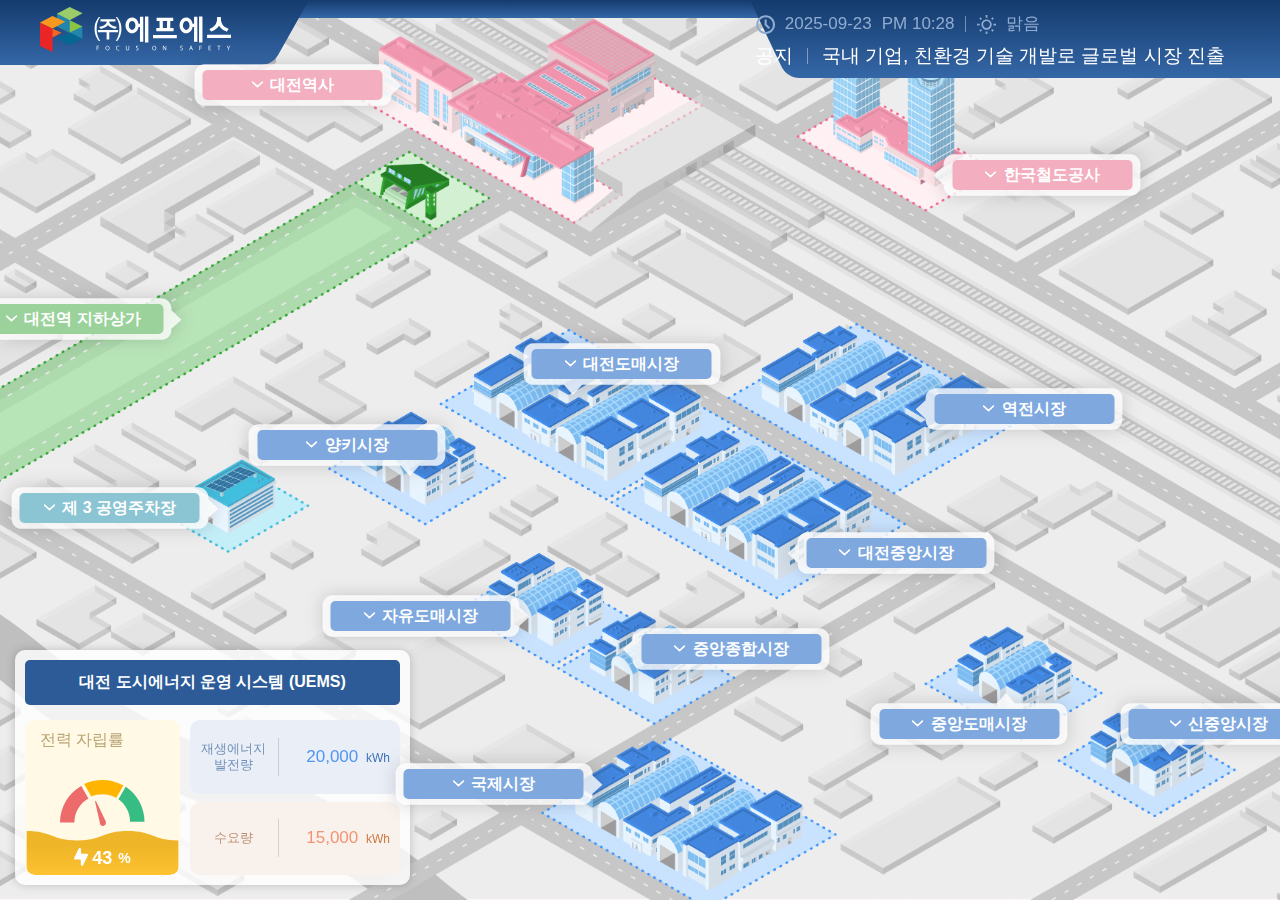
<file: index.html>
<!DOCTYPE html>
<html lang="ko">
<head>
  <meta charset="UTF-8">
  <meta name="viewport" content="width=device-width, initial-scale=1.0">
  <link rel="stylesheet" href="style.css">
</head>
<body>

  <div class="page-bg">

    <!-- 지도 + 헤더 + 말풍선 -->
    <div class="map-container">

      <!-- 헤더 -->
      <header class="custom-header">

        <div class="header-left"></div>
        <div class="header-middle"></div>
        <div class="header-right"></div>

        <!-- CI 로고 -->
        <img class="CI" src="./image/CI.svg" alt="설명 텍스트" loading="lazy">

        <!-- 날짜 + 공지 -->
        <div class="top-info-bar">
          <div class="top-info">

            <div class="info-row-1">
              <img class="info-weather-icon" src="./image/alarm.svg" alt="alarm">
              <span class="info-date">2025-09-23</span>
              <span class="info-time">PM 10:28</span>
              <div class="info-divider"></div>
              <img class="info-weather-icon" src="./image/wb_sunny.svg" alt="weather">
              <span class="info-weather">맑음</span>
            </div>

            <div class="info-row-2">
              <span class="info-notice-label">공지</span>
              <div class="info-divider"></div>
              <span class="info-notice-text">국내 기업, 친환경 기술 개발로 글로벌 시장 진출</span>
            </div>

          </div>
        </div>

      </header>

      <!-- ===================== 말풍선들 ===================== -->

      <!-- 한국철도공사 -->
      <div class="balloon-wrapper korail"
           data-x="0.72"
           data-y="0.16">

        <!-- 작은 말풍선 -->
        <div class="balloon-small">
          <div class="balloon-label pink">
            <img src="./image/dropbox.svg" class="label-icon" alt="">
            <span>한국철도공사</span>
          </div>
          <img class="balloon-base" src="./image/balloon-white-left.svg" alt="balloon">
        </div>

        <!-- 팝업 -->
        <div class="balloon-popup">
          <div class="popup-header">
            <img src="./image/icon-box-open.svg" class="label-icon" alt="">
            <span class="popup-title">한국철도공사</span>
            <button class="popup-search-btn" type="button" onclick="toggleDetail(this, event)">
              <img src="./image/search-icon-pink.svg" alt="검색" class="search-icon-img">
            </button>    
          </div>

          <div class="popup-body">
            <div class="popup-col">
              <div class="popup-col-label">수요</div>
              <img src="./image/icon-demand-5.png" alt="검색" class="icon-energy-stack">
              <div class="popup-col-value popup-col-value--orange">
                980 <span class="popup-unit">kWh</span>
              </div>
            </div>
            <div class="popup-col">
              <div class="popup-col-label">공급</div>
              <img src="./image/icon-supply-3.png" alt="검색" class="icon-energy-stack">
              <div class="popup-col-value popup-col-value--green">
                480 <span class="popup-unit">kWh</span>
              </div>
            </div>
            <div class="popup-col">
              <div class="popup-col-label">부족</div>
              <img src="./image/icon-shortage-3.png" alt="검색" class="icon-energy-stack">
              <div class="popup-col-value popup-col-value--red">
                500 <span class="popup-unit">kWh</span>
              </div>
            </div>
          </div>
          <div class="popup-detail" style="display: none;">
            <button class="detail-close" onclick="closeDetail(this, event)">
              <img src="./image/close-icon.svg" alt="닫기" class="close-icon-img">
            </button>
            
            <div class="detail-container">
              <div class="detail-title-tag">한국철도공사</div>
              
              <div class="detail-top-row">
                <div class="top-card building-card">
                  <img src="./image/korail-3d.png" alt="건물">
                </div>
                
                <div class="top-card stat-card">
                  <div class="stat-upper">
                    <div class="stat-header">수요량</div> <div class="stat-body">
                      <img src="./image/icon-demand-5.png" alt="수요 아이콘"> </div>
                  </div>
                  <div class="stat-footer-bar">
                    980 <span class="unit">kWh</span>
                  </div>
                </div>

                <div class="top-card stat-card">
                  <div class="stat-upper">
                    <div class="stat-header">공급량</div>
                    <div class="stat-body">
                      <img src="./image/icon-supply-3.png" alt="공급 아이콘">
                    </div>
                  </div>
                  <div class="stat-footer-bar">
                    480 <span class="unit">kWh</span>
                  </div>
                </div>
              </div>

              <div class="detail-info-section">
                <div class="info-tab">거래자 기본 정보</div>
                <div class="info-grid">
                  <div class="info-row"><img src="./image/icon-building.svg" class="info-icon" alt="건물"><div class="label">건물명</div><div class="content">한국철도공사</div></div>
                  <div class="info-row"><img src="./image/icon-user.svg" class="info-icon" alt="유형"><div class="label">유형</div><div class="content">공공건물</div></div>
                  <div class="info-row"><img src="./image/icon-location.svg" class="info-icon" alt="주소"><div class="label">주소</div><div class="content">대전 동구 중앙로 240</div></div>
                  <div class="info-row"><img src="./image/icon-phone.svg" class="info-icon" alt="연락처"><div class="label">연락처</div><div class="content">010-3009-5919 (관리자)</div></div>
                  <div class="info-row"><img src="./image/icon-demand-month.svg" class="info-icon" alt="월간 수요량"><div class="label">월간<br>수요량</div><div class="content">50kWh</div></div>
                  <div class="info-row"><img src="./image/icon-supply-month.svg" class="info-icon" alt="월간 공급량"><div class="label">월간<br>공급량</div><div class="content">2,000kWh</div></div>
                </div>
              </div>
            </div>
          </div>
        </div>
      </div>

      <!-- 대전역사 -->
      <div class="balloon-wrapper daejeon-station" data-x="0.31" data-y="0.06">
        <div class="balloon-small">
          <div class="balloon-label pink">
            <img src="./image/dropbox.svg" class="label-icon" alt="">
            <span>대전역사</span>
          </div>
          <img class="balloon-base" src="./image/balloon-white-right.svg" alt="balloon">
        </div>
        <div class="balloon-popup">
          <div class="popup-header">
            <img src="./image/icon-box-open.svg" class="label-icon" alt="">
            <span class="popup-title">대전역사</span>
            <button class="popup-search-btn" type="button" onclick="toggleDetail(this, event)">
              <img src="./image/search-icon-pink.svg" alt="검색" class="search-icon-img">
            </button>
          </div>
          <div class="popup-body">
            <div class="popup-col"><div class="popup-col-label">수요</div><img src="./image/icon-demand-5.png" class="icon-energy-stack"><div class="popup-col-value popup-col-value--orange">980 <span class="popup-unit">kWh</span></div></div>
            <div class="popup-col"><div class="popup-col-label">공급</div><img src="./image/icon-supply-3.png" class="icon-energy-stack"><div class="popup-col-value popup-col-value--green">480 <span class="popup-unit">kWh</span></div></div>
            <div class="popup-col"><div class="popup-col-label">부족</div><img src="./image/icon-shortage-3.png" class="icon-energy-stack"><div class="popup-col-value popup-col-value--red">500 <span class="popup-unit">kWh</span></div></div>
          </div>
          <div class="popup-detail" style="display: none;">
            <button class="detail-close" onclick="closeDetail(this, event)">
              <img src="./image/close-icon.svg" alt="닫기" class="close-icon-img">
            </button>
            
            <div class="detail-container">
              <div class="detail-title-tag">대전역사</div>
              
              <div class="detail-top-row">
                <div class="top-card building-card">
                  <img src="./image/daejeon-station-3d.png" alt="건물">
                </div>
                
                <div class="top-card stat-card">
                  <div class="stat-upper">
                    <div class="stat-header">수요량</div> <div class="stat-body">
                      <img src="./image/icon-demand-5.png" alt="수요 아이콘"> </div>
                  </div>
                  <div class="stat-footer-bar">
                    980 <span class="unit">kWh</span>
                  </div>
                </div>

                <div class="top-card stat-card">
                  <div class="stat-upper">
                    <div class="stat-header">공급량</div>
                    <div class="stat-body">
                      <img src="./image/icon-supply-3.png" alt="공급 아이콘">
                    </div>
                  </div>
                  <div class="stat-footer-bar">
                    480 <span class="unit">kWh</span>
                  </div>
                </div>
              </div>

              <div class="detail-info-section">
                <div class="info-tab">거래자 기본 정보</div>
                <div class="info-grid">
                  <div class="info-row"><img src="./image/icon-building.svg" class="info-icon" alt="건물"><div class="label">건물명</div><div class="content">대전역사</div></div>
                  <div class="info-row"><img src="./image/icon-user.svg" class="info-icon" alt="유형"><div class="label">유형</div><div class="content">공공건물 (철도역)</div></div>
                  <div class="info-row"><img src="./image/icon-location.svg" class="info-icon" alt="주소"><div class="label">주소</div><div class="content">대전 동구 중앙로 215</div></div>
                  <div class="info-row"><img src="./image/icon-phone.svg" class="info-icon" alt="연락처"><div class="label">연락처</div><div class="content">010-3009-5919 (관리자)</div></div>
                  <div class="info-row"><img src="./image/icon-demand-month.svg" class="info-icon" alt="월간 수요량"><div class="label">월간<br>수요량</div><div class="content">50kWh</div></div>
                  <div class="info-row"><img src="./image/icon-supply-month.svg" class="info-icon" alt="월간 공급량"><div class="label">월간<br>공급량</div><div class="content">2,000kWh</div></div>
                </div>
              </div>
            </div>
          </div>
        </div>
      </div>

      <!-- 대전역 지하상가 -->
      <div class="balloon-wrapper daejeon-underground-mall"
           data-x="0.19"
           data-y="0.32">

        <div class="balloon-small">
          <div class="balloon-label green">
            <img src="./image/dropbox.svg" class="label-icon" alt="">
            <span>대전역 지하상가</span>
          </div>
          <img class="balloon-base" src="./image/balloon-white-right.svg" alt="balloon">
        </div>

        <div class="balloon-popup">
          <div class="popup-header">
            <img src="./image/icon-box-open.svg" class="label-icon" alt="">
            <span class="popup-title">대전역 지하상가</span>
            <button class="popup-search-btn" type="button" onclick="toggleDetail(this, event)">
              <img src="./image/search-icon-green.svg" alt="검색" class="search-icon-img">
            </button>
          </div>

          <div class="popup-body">
            <div class="popup-col">
              <div class="popup-col-label">수요</div>
              <img src="./image/icon-demand-5.png" alt="검색" class="icon-energy-stack">
              <div class="popup-col-value popup-col-value--orange">
                980 <span class="popup-unit">kWh</span>
              </div>
            </div>
            <div class="popup-col">
              <div class="popup-col-label">공급</div>
              <img src="./image/icon-supply-3.png" alt="검색" class="icon-energy-stack">
              <div class="popup-col-value popup-col-value--green">
                480 <span class="popup-unit">kWh</span>
              </div>
            </div>
            <div class="popup-col">
              <div class="popup-col-label">부족</div>
              <img src="./image/icon-shortage-3.png" alt="검색" class="icon-energy-stack">
              <div class="popup-col-value popup-col-value--red">
                500 <span class="popup-unit">kWh</span>
              </div>
            </div>
          </div>
          <div class="popup-detail" style="display: none;">
            <button class="detail-close" onclick="closeDetail(this, event)">
              <img src="./image/close-icon.svg" alt="닫기" class="close-icon-img">
            </button>
            
            <div class="detail-container">
              <div class="detail-title-tag">대전역 지하상가</div>
              
              <div class="detail-top-row">
                <div class="top-card building-card">
                  <img src="./image/underground-mall-3d.png" alt="건물">
                </div>
                
                <div class="top-card stat-card">
                  <div class="stat-upper">
                    <div class="stat-header">수요량</div> <div class="stat-body">
                      <img src="./image/icon-demand-5.png" alt="수요 아이콘"> </div>
                  </div>
                  <div class="stat-footer-bar">
                    980 <span class="unit">kWh</span>
                  </div>
                </div>

                <div class="top-card stat-card">
                  <div class="stat-upper">
                    <div class="stat-header">공급량</div>
                    <div class="stat-body">
                      <img src="./image/icon-supply-3.png" alt="공급 아이콘">
                    </div>
                  </div>
                  <div class="stat-footer-bar">
                    480 <span class="unit">kWh</span>
                  </div>
                </div>
              </div>

              <div class="detail-info-section">
                <div class="info-tab">거래자 기본 정보</div>
                <div class="info-grid">
                  <div class="info-row"><img src="./image/icon-building.svg" class="info-icon" alt="건물"><div class="label">건물명</div><div class="content">대전역 지하상가</div></div>
                  <div class="info-row"><img src="./image/icon-user.svg" class="info-icon" alt="유형"><div class="label">유형</div><div class="content">공공시설 (지하상가)</div></div>
                  <div class="info-row"><img src="./image/icon-location.svg" class="info-icon" alt="주소"><div class="label">주소</div><div class="content">대전 동구 중앙로 지하 200</div></div>
                  <div class="info-row"><img src="./image/icon-phone.svg" class="info-icon" alt="월간 수요량"><div class="label">연락처</div><div class="content">010-3009-5919 (관리자)</div></div>
                  <div class="info-row"><img src="./image/icon-demand-month.svg" class="info-icon" alt="월간 수요량"><div class="label">월간<br>수요량</div><div class="content">50kWh</div></div>
                  <div class="info-row"><img src="./image/icon-supply-month.svg" class="info-icon" alt="월간 공급량"><div class="label">월간<br>공급량</div><div class="content">2,000kWh</div></div>
                </div>
              </div>
            </div>
          </div>
        </div>
      </div>

      <!-- 제 3 공영주차장 -->
      <div class="balloon-wrapper public-parking-3"
           data-x="0.21"
           data-y="0.53">

        <div class="balloon-small">
          <div class="balloon-label lightblue">
            <img src="./image/dropbox.svg" class="label-icon" alt="">
            <span>제 3 공영주차장</span>
          </div>
          <img class="balloon-base" src="./image/balloon-white-right.svg" alt="balloon">
        </div>

        <div class="balloon-popup">
          <div class="popup-header">
            <img src="./image/icon-box-open.svg" class="label-icon" alt="">
            <span class="popup-title">제 3 공영주차장</span>
            <button class="popup-search-btn" type="button" onclick="toggleDetail(this, event)">
              <img src="./image/search-icon-lightblue.svg" alt="검색" class="search-icon-img">
            </button>
          </div>

          <div class="popup-body">
            <div class="popup-col">
              <div class="popup-col-label">수요</div>
              <img src="./image/icon-demand-5.png" alt="검색" class="icon-energy-stack">
              <div class="popup-col-value popup-col-value--orange">
                980 <span class="popup-unit">kWh</span>
              </div>
            </div>
            <div class="popup-col">
              <div class="popup-col-label">공급</div>
              <img src="./image/icon-supply-3.png" alt="검색" class="icon-energy-stack">
              <div class="popup-col-value popup-col-value--green">
                480 <span class="popup-unit">kWh</span>
              </div>
            </div>
            <div class="popup-col">
              <div class="popup-col-label">부족</div>
              <img src="./image/icon-shortage-3.png" alt="검색" class="icon-energy-stack">
              <div class="popup-col-value popup-col-value--red">
                500 <span class="popup-unit">kWh</span>               
              </div>
            </div>
          </div>
          <div class="popup-detail" style="display: none;">
            <button class="detail-close" onclick="closeDetail(this, event)">
              <img src="./image/close-icon.svg" alt="닫기" class="close-icon-img">
            </button>
            
            <div class="detail-container">
              <div class="detail-title-tag">제 3 공영주차장</div>
              
              <div class="detail-top-row">
                <div class="top-card building-card">
                  <img src="./image/public-parking-3-3d.png" alt="건물">
                </div>
                
                <div class="top-card stat-card">
                  <div class="stat-upper">
                    <div class="stat-header">수요량</div> <div class="stat-body">
                      <img src="./image/icon-demand-5.png" alt="수요 아이콘"> </div>
                  </div>
                  <div class="stat-footer-bar">
                    980 <span class="unit">kWh</span>
                  </div>
                </div>

                <div class="top-card stat-card">
                  <div class="stat-upper">
                    <div class="stat-header">공급량</div>
                    <div class="stat-body">
                      <img src="./image/icon-supply-3.png" alt="공급 아이콘">
                    </div>
                  </div>
                  <div class="stat-footer-bar">
                    480 <span class="unit">kWh</span>
                  </div>
                </div>
              </div>

              <div class="detail-info-section">
                <div class="info-tab">거래자 기본 정보</div>
                <div class="info-grid">
                  <div class="info-row"><img src="./image/icon-building.svg" class="info-icon" alt="건물"><div class="label">건물명</div><div class="content">제 3 공영주차장</div></div>
                  <div class="info-row"><img src="./image/icon-user.svg" class="info-icon" alt="유형"><div class="label">유형</div><div class="content">공공시설 (주차장)</div></div>
                  <div class="info-row"><img src="./image/icon-location.svg" class="info-icon" alt="주소"><div class="label">주소</div><div class="content">대전 동구 중동 93-2</div></div>
                  <div class="info-row"><img src="./image/icon-phone.svg" class="info-icon" alt="월간 수요량"><div class="label">연락처</div><div class="content">010-3009-5919 (관리자)</div></div>
                  <div class="info-row"><img src="./image/icon-demand-month.svg" class="info-icon" alt="월간 수요량"><div class="label">월간<br>수요량</div><div class="content">50kWh</div></div>
                  <div class="info-row"><img src="./image/icon-supply-month.svg" class="info-icon" alt="월간 공급량"><div class="label">월간<br>공급량</div><div class="content">2,000kWh</div></div>
                </div>
              </div>
            </div>
          </div>
        </div>
      </div>

      <!-- 양키시장 -->
      <div class="balloon-wrapper yankee-market"
           data-x="0.34"
           data-y="0.46">

        <div class="balloon-small">
          <div class="balloon-label blue">
            <img src="./image/dropbox.svg" class="label-icon" alt="">
            <span>양키시장</span>
          </div>
          <img class="balloon-base" src="./image/balloon-white-down.svg" alt="balloon">
        </div>

        <div class="balloon-popup">
          <div class="popup-header">
            <img src="./image/icon-box-open.svg" class="label-icon" alt="">
            <span class="popup-title">양키시장</span>
            <button class="popup-search-btn" type="button" onclick="toggleDetail(this, event)">
              <img src="./image/search-icon-blue.svg" alt="검색" class="search-icon-img">
            </button>
          </div>

          <div class="popup-body">
            <div class="popup-col">
              <div class="popup-col-label">수요</div>
              <img src="./image/icon-demand-5.png" alt="검색" class="icon-energy-stack">
              <div class="popup-col-value popup-col-value--orange">
                980 <span class="popup-unit">kWh</span>
              </div>
            </div>
            <div class="popup-col">
              <div class="popup-col-label">공급</div>
              <img src="./image/icon-supply-3.png" alt="검색" class="icon-energy-stack">
              <div class="popup-col-value popup-col-value--green">
                480 <span class="popup-unit">kWh</span>
              </div>
            </div>
            <div class="popup-col">
              <div class="popup-col-label">부족</div>
              <img src="./image/icon-shortage-3.png" alt="검색" class="icon-energy-stack">
              <div class="popup-col-value popup-col-value--red">
                500 <span class="popup-unit">kWh</span>
              </div>
            </div>
          </div>
          <div class="popup-detail" style="display: none;">
            <button class="detail-close" onclick="closeDetail(this, event)">
              <img src="./image/close-icon.svg" alt="닫기" class="close-icon-img">
            </button>
            
            <div class="detail-container">
              <div class="detail-title-tag">양키시장</div>
              
              <div class="detail-top-row">
                <div class="top-card building-card">
                  <img src="./image/market-small-3d.png" alt="건물">
                </div>
                
                <div class="top-card stat-card">
                  <div class="stat-upper">
                    <div class="stat-header">수요량</div> <div class="stat-body">
                      <img src="./image/icon-demand-5.png" alt="수요 아이콘"> </div>
                  </div>
                  <div class="stat-footer-bar">
                    980 <span class="unit">kWh</span>
                  </div>
                </div>

                <div class="top-card stat-card">
                  <div class="stat-upper">
                    <div class="stat-header">공급량</div>
                    <div class="stat-body">
                      <img src="./image/icon-supply-3.png" alt="공급 아이콘">
                    </div>
                  </div>
                  <div class="stat-footer-bar">
                    480 <span class="unit">kWh</span>
                  </div>
                </div>
              </div>

              <div class="detail-info-section">
                <div class="info-tab">거래자 기본 정보</div>
                <div class="info-grid">
                  <div class="info-row"><img src="./image/icon-building.svg" class="info-icon" alt="건물"><div class="label">건물명</div><div class="content">양키시장</div></div>
                  <div class="info-row"><img src="./image/icon-user.svg" class="info-icon" alt="유형"><div class="label">유형</div><div class="content">시장</div></div>
                  <div class="info-row"><img src="./image/icon-location.svg" class="info-icon" alt="주소"><div class="label">주소</div><div class="content">대전 동구 중앙로200번길 25</div></div>
                  <div class="info-row"><img src="./image/icon-phone.svg" class="info-icon" alt="월간 수요량"><div class="label">연락처</div><div class="content">010-3009-5919 (관리자)</div></div>
                  <div class="info-row"><img src="./image/icon-demand-month.svg" class="info-icon" alt="월간 수요량"><div class="label">월간<br>수요량</div><div class="content">50kWh</div></div>
                  <div class="info-row"><img src="./image/icon-supply-month.svg" class="info-icon" alt="월간 공급량"><div class="label">월간<br>공급량</div><div class="content">2,000kWh</div></div>
                </div>
              </div>
            </div>
          </div>
        </div>
      </div>

      <!-- 대전도매시장 -->
      <div class="balloon-wrapper daejeon-wholesale-market"
           data-x="0.49"
           data-y="0.37">

        <div class="balloon-small">
          <div class="balloon-label blue">
            <img src="./image/dropbox.svg" class="label-icon" alt="">
            <span>대전도매시장</span>
          </div>
          <img class="balloon-base" src="./image/balloon-white-down-left.svg" alt="balloon">
        </div>

        <div class="balloon-popup">
          <div class="popup-header">
            <img src="./image/icon-box-open.svg" class="label-icon" alt="">
            <span class="popup-title">대전도매시장</span>
            <button class="popup-search-btn" type="button" onclick="toggleDetail(this, event)">
              <img src="./image/search-icon-blue.svg" alt="검색" class="search-icon-img">
            </button>
          </div>

          <div class="popup-body">
            <div class="popup-col">
              <div class="popup-col-label">수요</div>
              <img src="./image/icon-demand-5.png" alt="검색" class="icon-energy-stack">
              <div class="popup-col-value popup-col-value--orange">
                980 <span class="popup-unit">kWh</span>
              </div>
            </div>
            <div class="popup-col">
              <div class="popup-col-label">공급</div>
              <img src="./image/icon-supply-3.png" alt="검색" class="icon-energy-stack">
              <div class="popup-col-value popup-col-value--green">
                480 <span class="popup-unit">kWh</span>
              </div>
            </div>
            <div class="popup-col">
              <div class="popup-col-label">부족</div>
              <img src="./image/icon-shortage-3.png" alt="검색" class="icon-energy-stack">
              <div class="popup-col-value popup-col-value--red">
                500 <span class="popup-unit">kWh</span>
              </div>
            </div>
          </div>
          <div class="popup-detail" style="display: none;">
            <button class="detail-close" onclick="closeDetail(this, event)">
              <img src="./image/close-icon.svg" alt="닫기" class="close-icon-img">
            </button>
            
            <div class="detail-container">
              <div class="detail-title-tag">대전도매시장</div>
              
              <div class="detail-top-row">
                <div class="top-card building-card">
                  <img src="./image/market-large-3d.png" alt="건물">
                </div>
                
                <div class="top-card stat-card">
                  <div class="stat-upper">
                    <div class="stat-header">수요량</div> <div class="stat-body">
                      <img src="./image/icon-demand-5.png" alt="수요 아이콘"> </div>
                  </div>
                  <div class="stat-footer-bar">
                    980 <span class="unit">kWh</span>
                  </div>
                </div>

                <div class="top-card stat-card">
                  <div class="stat-upper">
                    <div class="stat-header">공급량</div>
                    <div class="stat-body">
                      <img src="./image/icon-supply-3.png" alt="공급 아이콘">
                    </div>
                  </div>
                  <div class="stat-footer-bar">
                    480 <span class="unit">kWh</span>
                  </div>
                </div>
              </div>

              <div class="detail-info-section">
                <div class="info-tab">거래자 기본 정보</div>
                <div class="info-grid">
                  <div class="info-row"><img src="./image/icon-building.svg" class="info-icon" alt="건물"><div class="label">건물명</div><div class="content">대전도매시장</div></div>
                  <div class="info-row"><img src="./image/icon-user.svg" class="info-icon" alt="유형"><div class="label">유형</div><div class="content">상업시설 (시장)</div></div>
                  <div class="info-row"><img src="./image/icon-location.svg" class="info-icon" alt="주소"><div class="label">주소</div><div class="content">대전 동구 대전로785번길 10</div></div>
                  <div class="info-row"><img src="./image/icon-phone.svg" class="info-icon" alt="월간 수요량"><div class="label">연락처</div><div class="content">010-3009-5919 (관리자)</div></div>
                  <div class="info-row"><img src="./image/icon-demand-month.svg" class="info-icon" alt="월간 수요량"><div class="label">월간<br>수요량</div><div class="content">50kWh</div></div>
                  <div class="info-row"><img src="./image/icon-supply-month.svg" class="info-icon" alt="월간 공급량"><div class="label">월간<br>공급량</div><div class="content">2,000kWh</div></div>
                </div>
              </div>
            </div>
          </div>
        </div>
      </div>

      <!-- 역전시장 -->
      <div class="balloon-wrapper yeokjeon-market"
           data-x="0.71"
           data-y="0.42">

        <div class="balloon-small">
          <div class="balloon-label blue">
            <img src="./image/dropbox.svg" class="label-icon" alt="">
            <span>역전시장</span>
          </div>
          <img class="balloon-base" src="./image/balloon-white-left.svg" alt="balloon">
        </div>

        <div class="balloon-popup">
          <div class="popup-header">
            <img src="./image/icon-box-open.svg" class="label-icon" alt="">
            <span class="popup-title">역전시장</span>
            <button class="popup-search-btn" type="button" onclick="toggleDetail(this, event)">
              <img src="./image/search-icon-blue.svg" alt="검색" class="search-icon-img">
            </button>
          </div>

          <div class="popup-body">
            <div class="popup-col">
              <div class="popup-col-label">수요</div>
              <img src="./image/icon-demand-5.png" alt="검색" class="icon-energy-stack">
              <div class="popup-col-value popup-col-value--orange">
                980 <span class="popup-unit">kWh</span>
              </div>
            </div>
            <div class="popup-col">
              <div class="popup-col-label">공급</div>
              <img src="./image/icon-supply-3.png" alt="검색" class="icon-energy-stack">
              <div class="popup-col-value popup-col-value--green">
                480 <span class="popup-unit">kWh</span>
              </div>
            </div>
            <div class="popup-col">
              <div class="popup-col-label">부족</div>
              <img src="./image/icon-shortage-3.png" alt="검색" class="icon-energy-stack">
              <div class="popup-col-value popup-col-value--red">
                500 <span class="popup-unit">kWh</span>
              </div>
            </div>
          </div>
          <div class="popup-detail" style="display: none;">
            <button class="detail-close" onclick="closeDetail(this, event)">
              <img src="./image/close-icon.svg" alt="닫기" class="close-icon-img">
            </button>
            
            <div class="detail-container">
              <div class="detail-title-tag">역전시장</div>
              
              <div class="detail-top-row">
                <div class="top-card building-card">
                  <img src="./image/market-large-3d.png" alt="건물">
                </div>
                
                <div class="top-card stat-card">
                  <div class="stat-upper">
                    <div class="stat-header">수요량</div> <div class="stat-body">
                      <img src="./image/icon-demand-5.png" alt="수요 아이콘"> </div>
                  </div>
                  <div class="stat-footer-bar">
                    980 <span class="unit">kWh</span>
                  </div>
                </div>

                <div class="top-card stat-card">
                  <div class="stat-upper">
                    <div class="stat-header">공급량</div>
                    <div class="stat-body">
                      <img src="./image/icon-supply-3.png" alt="공급 아이콘">
                    </div>
                  </div>
                  <div class="stat-footer-bar">
                    480 <span class="unit">kWh</span>
                  </div>
                </div>
              </div>

              <div class="detail-info-section">
                <div class="info-tab">거래자 기본 정보</div>
                <div class="info-grid">
                  <div class="info-row"><img src="./image/icon-building.svg" class="info-icon" alt="건물"><div class="label">건물명</div><div class="content">역전시장</div></div>
                  <div class="info-row"><img src="./image/icon-user.svg" class="info-icon" alt="유형"><div class="label">유형</div><div class="content">시장</div></div>
                  <div class="info-row"><img src="./image/icon-location.svg" class="info-icon" alt="주소"><div class="label">주소</div><div class="content">대전 동구 역전시장길 53</div></div>
                  <div class="info-row"><img src="./image/icon-phone.svg" class="info-icon" alt="월간 수요량"><div class="label">연락처</div><div class="content">010-3009-5919 (관리자)</div></div>
                  <div class="info-row"><img src="./image/icon-demand-month.svg" class="info-icon" alt="월간 수요량"><div class="label">월간<br>수요량</div><div class="content">50kWh</div></div>
                  <div class="info-row"><img src="./image/icon-supply-month.svg" class="info-icon" alt="월간 공급량"><div class="label">월간<br>공급량</div><div class="content">2,000kWh</div></div>
                </div>
              </div>
            </div>
          </div>
        </div>
      </div>

      <!-- 대전중앙시장 -->
      <div class="balloon-wrapper daejeon-central-market"
           data-x="0.64"
           data-y="0.58">

        <div class="balloon-small">
          <div class="balloon-label blue">
            <img src="./image/dropbox.svg" class="label-icon" alt="">
            <span>대전중앙시장</span>
          </div>
          <img class="balloon-base" src="./image/balloon-white-left.svg" alt="balloon">
        </div>

        <div class="balloon-popup">
          <div class="popup-header">
            <img src="./image/icon-box-open.svg" class="label-icon" alt="">
            <span class="popup-title">대전중앙시장</span>
            <button class="popup-search-btn" type="button" onclick="toggleDetail(this, event)">
              <img src="./image/search-icon-blue.svg" alt="검색" class="search-icon-img">
            </button>
          </div>

          <div class="popup-body">
            <div class="popup-col">
              <div class="popup-col-label">수요</div>
              <img src="./image/icon-demand-5.png" alt="검색" class="icon-energy-stack">
              <div class="popup-col-value popup-col-value--orange">
                980 <span class="popup-unit">kWh</span>
              </div>
            </div>
            <div class="popup-col">
              <div class="popup-col-label">공급</div>
              <img src="./image/icon-supply-3.png" alt="검색" class="icon-energy-stack">
              <div class="popup-col-value popup-col-value--green">
                480 <span class="popup-unit">kWh</span>
              </div>
            </div>
            <div class="popup-col">
              <div class="popup-col-label">부족</div>
              <img src="./image/icon-shortage-3.png" alt="검색" class="icon-energy-stack">
              <div class="popup-col-value popup-col-value--red">
                500 <span class="popup-unit">kWh</span>
              </div>
            </div>
          </div>
          <div class="popup-detail" style="display: none;">
            <button class="detail-close" onclick="closeDetail(this, event)">
              <img src="./image/close-icon.svg" alt="닫기" class="close-icon-img">
            </button>
            
            <div class="detail-container">
              <div class="detail-title-tag">대전중앙시장</div>
              
              <div class="detail-top-row">
                <div class="top-card building-card">
                  <img src="./image/market-large-3d.png" alt="건물">
                </div>
                
                <div class="top-card stat-card">
                  <div class="stat-upper">
                    <div class="stat-header">수요량</div> <div class="stat-body">
                      <img src="./image/icon-demand-5.png" alt="수요 아이콘"> </div>
                  </div>
                  <div class="stat-footer-bar">
                    980 <span class="unit">kWh</span>
                  </div>
                </div>

                <div class="top-card stat-card">
                  <div class="stat-upper">
                    <div class="stat-header">공급량</div>
                    <div class="stat-body">
                      <img src="./image/icon-supply-3.png" alt="공급 아이콘">
                    </div>
                  </div>
                  <div class="stat-footer-bar">
                    480 <span class="unit">kWh</span>
                  </div>
                </div>
              </div>

              <div class="detail-info-section">
                <div class="info-tab">거래자 기본 정보</div>
                <div class="info-grid">
                  <div class="info-row"><img src="./image/icon-building.svg" class="info-icon" alt="건물"><div class="label">건물명</div><div class="content">대전중앙시장</div></div>
                  <div class="info-row"><img src="./image/icon-user.svg" class="info-icon" alt="유형"><div class="label">유형</div><div class="content">시장</div></div>
                  <div class="info-row"><img src="./image/icon-location.svg" class="info-icon" alt="주소"><div class="label">주소</div><div class="content">대전 동구 대전로 783</div></div>
                  <div class="info-row"><img src="./image/icon-phone.svg" class="info-icon" alt="월간 수요량"><div class="label">연락처</div><div class="content">010-3009-5919 (관리자)</div></div>
                  <div class="info-row"><img src="./image/icon-demand-month.svg" class="info-icon" alt="월간 수요량"><div class="label">월간<br>수요량</div><div class="content">50kWh</div></div>
                  <div class="info-row"><img src="./image/icon-supply-month.svg" class="info-icon" alt="월간 공급량"><div class="label">월간<br>공급량</div><div class="content">2,000kWh</div></div>
                </div>
              </div>
            </div>
          </div>
        </div>
      </div>

      <!-- 중앙종합시장 -->
      <div class="balloon-wrapper jungang-general-market"
           data-x="0.55"
           data-y="0.72">

        <div class="balloon-small">
          <div class="balloon-label blue">
            <img src="./image/dropbox.svg" class="label-icon" alt="">
            <span>중앙종합시장</span>
          </div>
          <img class="balloon-base" src="./image/balloon-white-left.svg" alt="balloon">
        </div>

        <div class="balloon-popup">
          <div class="popup-header">
            <img src="./image/icon-box-open.svg" class="label-icon" alt="">
            <span class="popup-title">중앙종합시장</span>
            <button class="popup-search-btn" type="button" onclick="toggleDetail(this, event)">
              <img src="./image/search-icon-blue.svg" alt="검색" class="search-icon-img">
            </button>
          </div>

          <div class="popup-body">
            <div class="popup-col">
              <div class="popup-col-label">수요</div>
              <img src="./image/icon-demand-5.png" alt="검색" class="icon-energy-stack">
              <div class="popup-col-value popup-col-value--orange">
                980 <span class="popup-unit">kWh</span>
              </div>
            </div>
            <div class="popup-col">
              <div class="popup-col-label">공급</div>
              <img src="./image/icon-supply-3.png" alt="검색" class="icon-energy-stack">
              <div class="popup-col-value popup-col-value--green">
                480 <span class="popup-unit">kWh</span>
              </div>
            </div>
            <div class="popup-col">
              <div class="popup-col-label">부족</div>
              <img src="./image/icon-shortage-3.png" alt="검색" class="icon-energy-stack">
              <div class="popup-col-value popup-col-value--red">
                500 <span class="popup-unit">kWh</span>
              </div>
            </div>
          </div>
          <div class="popup-detail" style="display: none;">
            <button class="detail-close" onclick="closeDetail(this, event)">
              <img src="./image/close-icon.svg" alt="닫기" class="close-icon-img">
            </button>
            
            <div class="detail-container">
              <div class="detail-title-tag">중앙종합시장</div>
              
              <div class="detail-top-row">
                <div class="top-card building-card">
                  <img src="./image/market-small-3d.png" alt="건물">
                </div>
                
                <div class="top-card stat-card">
                  <div class="stat-upper">
                    <div class="stat-header">수요량</div> <div class="stat-body">
                      <img src="./image/icon-demand-5.png" alt="수요 아이콘"> </div>
                  </div>
                  <div class="stat-footer-bar">
                    980 <span class="unit">kWh</span>
                  </div>
                </div>

                <div class="top-card stat-card">
                  <div class="stat-upper">
                    <div class="stat-header">공급량</div>
                    <div class="stat-body">
                      <img src="./image/icon-supply-3.png" alt="공급 아이콘">
                    </div>
                  </div>
                  <div class="stat-footer-bar">
                    480 <span class="unit">kWh</span>
                  </div>
                </div>
              </div>

              <div class="detail-info-section">
                <div class="info-tab">거래자 기본 정보</div>
                <div class="info-grid">
                  <div class="info-row"><img src="./image/icon-building.svg" class="info-icon" alt="건물"><div class="label">건물명</div><div class="content">중앙종합시장</div></div>
                  <div class="info-row"><img src="./image/icon-user.svg" class="info-icon" alt="유형"><div class="label">유형</div><div class="content">시장</div></div>
                  <div class="info-row"><img src="./image/icon-location.svg" class="info-icon" alt="주소"><div class="label">주소</div><div class="content">대전 동구 중교로 119</div></div>
                  <div class="info-row"><img src="./image/icon-phone.svg" class="info-icon" alt="월간 수요량"><div class="label">연락처</div><div class="content">010-3009-5919 (관리자)</div></div>
                  <div class="info-row"><img src="./image/icon-demand-month.svg" class="info-icon" alt="월간 수요량"><div class="label">월간<br>수요량</div><div class="content">50kWh</div></div>
                  <div class="info-row"><img src="./image/icon-supply-month.svg" class="info-icon" alt="월간 공급량"><div class="label">월간<br>공급량</div><div class="content">2,000kWh</div></div>
                </div>
              </div>
            </div>
          </div>
        </div>
      </div>

      <!-- 자유도매시장 -->
      <div class="balloon-wrapper jayu-wholesale-market"
           data-x="0.38"
           data-y="0.65">

        <div class="balloon-small">
          <div class="balloon-label blue">
            <img src="./image/dropbox.svg" class="label-icon" alt="">
            <span>자유도매시장</span>
          </div>
          <img class="balloon-base" src="./image/balloon-white-right.svg" alt="balloon">
        </div>

        <div class="balloon-popup">
          <div class="popup-header">
            <img src="./image/icon-box-open.svg" class="label-icon" alt="">
            <span class="popup-title">자유도매시장</span>
            <button class="popup-search-btn" type="button" onclick="toggleDetail(this, event)">
              <img src="./image/search-icon-blue.svg" alt="검색" class="search-icon-img">
            </button>
          </div>

          <div class="popup-body">
            <div class="popup-col">
              <div class="popup-col-label">수요</div>
              <img src="./image/icon-demand-5.png" alt="검색" class="icon-energy-stack">
              <div class="popup-col-value popup-col-value--orange">
                980 <span class="popup-unit">kWh</span>
              </div>
            </div>
            <div class="popup-col">
              <div class="popup-col-label">공급</div>
              <img src="./image/icon-supply-3.png" alt="검색" class="icon-energy-stack">
              <div class="popup-col-value popup-col-value--green">
                480 <span class="popup-unit">kWh</span>
              </div>
            </div>
            <div class="popup-col">
              <div class="popup-col-label">부족</div>
              <img src="./image/icon-shortage-3.png" alt="검색" class="icon-energy-stack">
              <div class="popup-col-value popup-col-value--red">
                500 <span class="popup-unit">kWh</span>
              </div>
            </div>
          </div>
          <div class="popup-detail" style="display: none;">
            <button class="detail-close" onclick="closeDetail(this, event)">
              <img src="./image/close-icon.svg" alt="닫기" class="close-icon-img">
            </button>
            
            <div class="detail-container">
              <div class="detail-title-tag">자유도매시장</div>
              
              <div class="detail-top-row">
                <div class="top-card building-card">
                  <img src="./image/market-small-3d.png" alt="건물">
                </div>
                
                <div class="top-card stat-card">
                  <div class="stat-upper">
                    <div class="stat-header">수요량</div> <div class="stat-body">
                      <img src="./image/icon-demand-5.png" alt="수요 아이콘"> </div>
                  </div>
                  <div class="stat-footer-bar">
                    980 <span class="unit">kWh</span>
                  </div>
                </div>

                <div class="top-card stat-card">
                  <div class="stat-upper">
                    <div class="stat-header">공급량</div>
                    <div class="stat-body">
                      <img src="./image/icon-supply-3.png" alt="공급 아이콘">
                    </div>
                  </div>
                  <div class="stat-footer-bar">
                    480 <span class="unit">kWh</span>
                  </div>
                </div>
              </div>

              <div class="detail-info-section">
                <div class="info-tab">거래자 기본 정보</div>
                <div class="info-grid">
                  <div class="info-row"><img src="./image/icon-building.svg" class="info-icon" alt="건물"><div class="label">건물명</div><div class="content">자유도매시장</div></div>
                  <div class="info-row"><img src="./image/icon-user.svg" class="info-icon" alt="유형"><div class="label">유형</div><div class="content">상업시설 (시장)</div></div>
                  <div class="info-row"><img src="./image/icon-location.svg" class="info-icon" alt="주소"><div class="label">주소</div><div class="content">대전 동구 중앙로200번길 40</div></div>
                  <div class="info-row"><img src="./image/icon-phone.svg" class="info-icon" alt="월간 수요량"><div class="label">연락처</div><div class="content">010-3009-5919 (관리자)</div></div>
                  <div class="info-row"><img src="./image/icon-demand-month.svg" class="info-icon" alt="월간 수요량"><div class="label">월간<br>수요량</div><div class="content">50kWh</div></div>
                  <div class="info-row"><img src="./image/icon-supply-month.svg" class="info-icon" alt="월간 공급량"><div class="label">월간<br>공급량</div><div class="content">2,000kWh</div></div>
                </div>
              </div>
            </div>
          </div>
        </div>
      </div>

      <!-- 국제시장 -->
      <div class="balloon-wrapper international-market"
           data-x="0.42"
           data-y="0.87">

        <div class="balloon-small">
          <div class="balloon-label blue">
            <img src="./image/dropbox.svg" class="label-icon" alt="">
            <span>국제시장</span>
          </div>
          <img class="balloon-base" src="./image/balloon-white-right.svg" alt="balloon">
        </div>

        <div class="balloon-popup">
          <div class="popup-header">
            <img src="./image/icon-box-open.svg" class="label-icon" alt="">
            <span class="popup-title">국제시장</span>
            <button class="popup-search-btn" type="button" onclick="toggleDetail(this, event)">
              <img src="./image/search-icon-blue.svg" alt="검색" class="search-icon-img">
            </button>
          </div>

          <div class="popup-body">
            <div class="popup-col">
              <div class="popup-col-label">수요</div>
              <img src="./image/icon-demand-5.png" alt="검색" class="icon-energy-stack">
              <div class="popup-col-value popup-col-value--orange">
                980 <span class="popup-unit">kWh</span>
              </div>
            </div>
            <div class="popup-col">
              <div class="popup-col-label">공급</div>
              <img src="./image/icon-supply-3.png" alt="검색" class="icon-energy-stack">
              <div class="popup-col-value popup-col-value--green">
                480 <span class="popup-unit">kWh</span>
              </div>
            </div>
            <div class="popup-col">
              <div class="popup-col-label">부족</div>
              <img src="./image/icon-shortage-3.png" alt="검색" class="icon-energy-stack">
              <div class="popup-col-value popup-col-value--red">
                500 <span class="popup-unit">kWh</span>
              </div>
            </div>
          </div>
          <div class="popup-detail" style="display: none;">
            <button class="detail-close" onclick="closeDetail(this, event)">
              <img src="./image/close-icon.svg" alt="닫기" class="close-icon-img">
            </button>
            
            <div class="detail-container">
              <div class="detail-title-tag">국제시장</div>
              
              <div class="detail-top-row">
                <div class="top-card building-card">
                  <img src="./image/market-large-3d.png" alt="건물">
                </div>
                
                <div class="top-card stat-card">
                  <div class="stat-upper">
                    <div class="stat-header">수요량</div> <div class="stat-body">
                      <img src="./image/icon-demand-5.png" alt="수요 아이콘"> </div>
                  </div>
                  <div class="stat-footer-bar">
                    980 <span class="unit">kWh</span>
                  </div>
                </div>

                <div class="top-card stat-card">
                  <div class="stat-upper">
                    <div class="stat-header">공급량</div>
                    <div class="stat-body">
                      <img src="./image/icon-supply-3.png" alt="공급 아이콘">
                    </div>
                  </div>
                  <div class="stat-footer-bar">
                    480 <span class="unit">kWh</span>
                  </div>
                </div>
              </div>

              <div class="detail-info-section">
                <div class="info-tab">거래자 기본 정보</div>
                <div class="info-grid">
                  <div class="info-row"><img src="./image/icon-building.svg" class="info-icon" alt="건물"><div class="label">건물명</div><div class="content">국제시장</div></div>
                  <div class="info-row"><img src="./image/icon-user.svg" class="info-icon" alt="유형"><div class="label">유형</div><div class="content">시장</div></div>
                  <div class="info-row"><img src="./image/icon-location.svg" class="info-icon" alt="주소"><div class="label">주소</div><div class="content">대전 동구 원동 406-2</div></div>
                  <div class="info-row"><img src="./image/icon-phone.svg" class="info-icon" alt="월간 수요량"><div class="label">연락처</div><div class="content">010-3009-5919 (관리자)</div></div>
                  <div class="info-row"><img src="./image/icon-demand-month.svg" class="info-icon" alt="월간 수요량"><div class="label">월간<br>수요량</div><div class="content">50kWh</div></div>
                  <div class="info-row"><img src="./image/icon-supply-month.svg" class="info-icon" alt="월간 공급량"><div class="label">월간<br>공급량</div><div class="content">2,000kWh</div></div>
                </div>
              </div>
            </div>
          </div>
        </div>
      </div>

      <!-- 중앙도매시장 -->
      <div class="balloon-wrapper jungang-wholesale-market"
           data-x="0.68"
           data-y="0.77">

        <div class="balloon-small">
          <div class="balloon-label blue">
            <img src="./image/dropbox.svg" class="label-icon" alt="">
            <span>중앙도매시장</span>
          </div>
          <img class="balloon-base" src="./image/balloon-white-up.svg" alt="balloon">
        </div>

        <div class="balloon-popup">
          <div class="popup-header">
            <img src="./image/icon-box-open.svg" class="label-icon" alt="">
            <span class="popup-title">중앙도매시장</span>
            <button class="popup-search-btn" type="button" onclick="toggleDetail(this, event)">
              <img src="./image/search-icon-blue.svg" alt="검색" class="search-icon-img">
            </button>
          </div>

          <div class="popup-body">
            <div class="popup-col">
              <div class="popup-col-label">수요</div>
              <img src="./image/icon-demand-5.png" alt="검색" class="icon-energy-stack">
              <div class="popup-col-value popup-col-value--orange">
                980 <span class="popup-unit">kWh</span>
              </div>
            </div>
            <div class="popup-col">
              <div class="popup-col-label">공급</div>
              <img src="./image/icon-supply-3.png" alt="검색" class="icon-energy-stack">
              <div class="popup-col-value popup-col-value--green">
                480 <span class="popup-unit">kWh</span>
              </div>
            </div>
            <div class="popup-col">
              <div class="popup-col-label">부족</div>
              <img src="./image/icon-shortage-3.png" alt="검색" class="icon-energy-stack">
              <div class="popup-col-value popup-col-value--red">
                500 <span class="popup-unit">kWh</span>
              </div>
            </div>
          </div>
          <div class="popup-detail" style="display: none;">
            <button class="detail-close" onclick="closeDetail(this, event)">
              <img src="./image/close-icon.svg" alt="닫기" class="close-icon-img">
            </button>
            
            <div class="detail-container">
              <div class="detail-title-tag">중앙도매시장</div>
              
              <div class="detail-top-row">
                <div class="top-card building-card">
                  <img src="./image/market-small-3d.png" alt="건물">
                </div>
                
                <div class="top-card stat-card">
                  <div class="stat-upper">
                    <div class="stat-header">수요량</div> <div class="stat-body">
                      <img src="./image/icon-demand-5.png" alt="수요 아이콘"> </div>
                  </div>
                  <div class="stat-footer-bar">
                    980 <span class="unit">kWh</span>
                  </div>
                </div>

                <div class="top-card stat-card">
                  <div class="stat-upper">
                    <div class="stat-header">공급량</div>
                    <div class="stat-body">
                      <img src="./image/icon-supply-3.png" alt="공급 아이콘">
                    </div>
                  </div>
                  <div class="stat-footer-bar">
                    480 <span class="unit">kWh</span>
                  </div>
                </div>
              </div>

              <div class="detail-info-section">
                <div class="info-tab">거래자 기본 정보</div>
                <div class="info-grid">
                  <div class="info-row"><img src="./image/icon-building.svg" class="info-icon" alt="건물"><div class="label">건물명</div><div class="content">중앙도매시장</div></div>
                  <div class="info-row"><img src="./image/icon-user.svg" class="info-icon" alt="유형"><div class="label">유형</div><div class="content">시장</div></div>
                  <div class="info-row"><img src="./image/icon-location.svg" class="info-icon" alt="주소"><div class="label">주소</div><div class="content">대전 동구 중앙로200번길 73</div></div>
                  <div class="info-row"><img src="./image/icon-phone.svg" class="info-icon" alt="월간 수요량"><div class="label">연락처</div><div class="content">010-3009-5919 (관리자)</div></div>
                  <div class="info-row"><img src="./image/icon-demand-month.svg" class="info-icon" alt="월간 수요량"><div class="label">월간<br>수요량</div><div class="content">50kWh</div></div>
                  <div class="info-row"><img src="./image/icon-supply-month.svg" class="info-icon" alt="월간 공급량"><div class="label">월간<br>공급량</div><div class="content">2,000kWh</div></div>
                </div>
              </div>
            </div>
          </div>
        </div>
      </div>

      <!-- 신중앙시장 -->
      <div class="balloon-wrapper new-jungang-market"
           data-x="0.80"
           data-y="0.77">

        <div class="balloon-small">
          <div class="balloon-label blue">
            <img src="./image/dropbox.svg" class="label-icon" alt="">
            <span>신중앙시장</span>
          </div>
          <img class="balloon-base" src="./image/balloon-white-down-left.svg" alt="balloon">
        </div>

        <div class="balloon-popup">
          <div class="popup-header">
            <img src="./image/icon-box-open.svg" class="label-icon" alt="">
            <span class="popup-title">신중앙시장</span>
            <button class="popup-search-btn" type="button" onclick="toggleDetail(this, event)">
              <img src="./image/search-icon-blue.svg" alt="검색" class="search-icon-img">
            </button>
          </div>

          <div class="popup-body">
            <div class="popup-col">
              <div class="popup-col-label">수요</div>
              <img src="./image/icon-demand-5.png" alt="검색" class="icon-energy-stack">
              <div class="popup-col-value popup-col-value--orange">
                980 <span class="popup-unit">kWh</span>
              </div>
            </div>
            <div class="popup-col">
              <div class="popup-col-label">공급</div>
              <img src="./image/icon-supply-3.png" alt="검색" class="icon-energy-stack">
              <div class="popup-col-value popup-col-value--green">
                480 <span class="popup-unit">kWh</span>
              </div>
            </div>
            <div class="popup-col">
              <div class="popup-col-label">부족</div>
              <img src="./image/icon-shortage-3.png" alt="검색" class="icon-energy-stack">
              <div class="popup-col-value popup-col-value--red">
                500 <span class="popup-unit">kWh</span>
              </div>
            </div>
          </div>
          <div class="popup-detail" style="display: none;">
            <button class="detail-close" onclick="closeDetail(this, event)">
              <img src="./image/close-icon.svg" alt="닫기" class="close-icon-img">
            </button>
            
            <div class="detail-container">
              <div class="detail-title-tag">신중앙시장</div>
              
              <div class="detail-top-row">
                <div class="top-card building-card">
                  <img src="./image/market-small-3d.png" alt="건물">
                </div>
                
                <div class="top-card stat-card">
                  <div class="stat-upper">
                    <div class="stat-header">수요량</div> <div class="stat-body">
                      <img src="./image/icon-demand-5.png" alt="수요 아이콘"> </div>
                  </div>
                  <div class="stat-footer-bar">
                    980 <span class="unit">kWh</span>
                  </div>
                </div>

                <div class="top-card stat-card">
                  <div class="stat-upper">
                    <div class="stat-header">공급량</div>
                    <div class="stat-body">
                      <img src="./image/icon-supply-3.png" alt="공급 아이콘">
                    </div>
                  </div>
                  <div class="stat-footer-bar">
                    480 <span class="unit">kWh</span>
                  </div>
                </div>
              </div>

              <div class="detail-info-section">
                <div class="info-tab">거래자 기본 정보</div>
                <div class="info-grid">
                  <div class="info-row"><img src="./image/icon-building.svg" class="info-icon" alt="건물"><div class="label">건물명</div><div class="content">신중앙시장</div></div>
                  <div class="info-row"><img src="./image/icon-user.svg" class="info-icon" alt="유형"><div class="label">유형</div><div class="content">시장</div></div>
                  <div class="info-row"><img src="./image/icon-location.svg" class="info-icon" alt="주소"><div class="label">주소</div><div class="content">대전 동구 중앙로200번길 85</div></div>
                  <div class="info-row"><img src="./image/icon-phone.svg" class="info-icon" alt="월간 수요량"><div class="label">연락처</div><div class="content">010-3009-5919 (관리자)</div></div>
                  <div class="info-row"><img src="./image/icon-demand-month.svg" class="info-icon" alt="월간 수요량"><div class="label">월간<br>수요량</div><div class="content">50kWh</div></div>
                  <div class="info-row"><img src="./image/icon-supply-month.svg" class="info-icon" alt="월간 공급량"><div class="label">월간<br>공급량</div><div class="content">2,000kWh</div></div>
                </div>
              </div>
            </div>
          </div>
        </div>
      </div>
      <div class="uems-summary-box">
  <div class="uems-header">대전 도시에너지 운영 시스템 (UEMS)</div>
  <div class="uems-body">
    <div class="uems-left-panel">
      <div class="uems-label">전력 자립률</div>
      <div class="uems-gauge-container">
        <img src="./image/indicator-energy-level.svg" alt="gauge" class="uems-gauge-img">
        <div class="uems-percent-value">
          <img src="./image/uems-wave-bg.svg" alt="wave" class="uems-wave-img">
          <div class="uems-value-text">
          <img src="./image/bolt-icon.svg" class="bolt-icon"> 43 <span class="percent-unit">%</span>
          </div>
        </div>
      </div>
    </div>

    <div class="uems-right-panel">
      <div class="uems-stat-row lightblue">
        <div class="stat-label">재생에너지<br>발전량</div>
        <div class="stat-divider"></div>
        <div class="stat-value">20,000 <span class="unit">kWh</span></div>
      </div>
      <div class="uems-stat-row peach">
        <div class="stat-label">수요량</div>
        <div class="stat-divider"></div>
        <div class="stat-value">15,000 <span class="unit">kWh</span></div>
      </div>
    </div>
  </div>
</div>

    </div> <!-- map-container -->

  </div> <!-- page-bg -->

  <script src="map.js"></script>
</body>
</html>
</file>
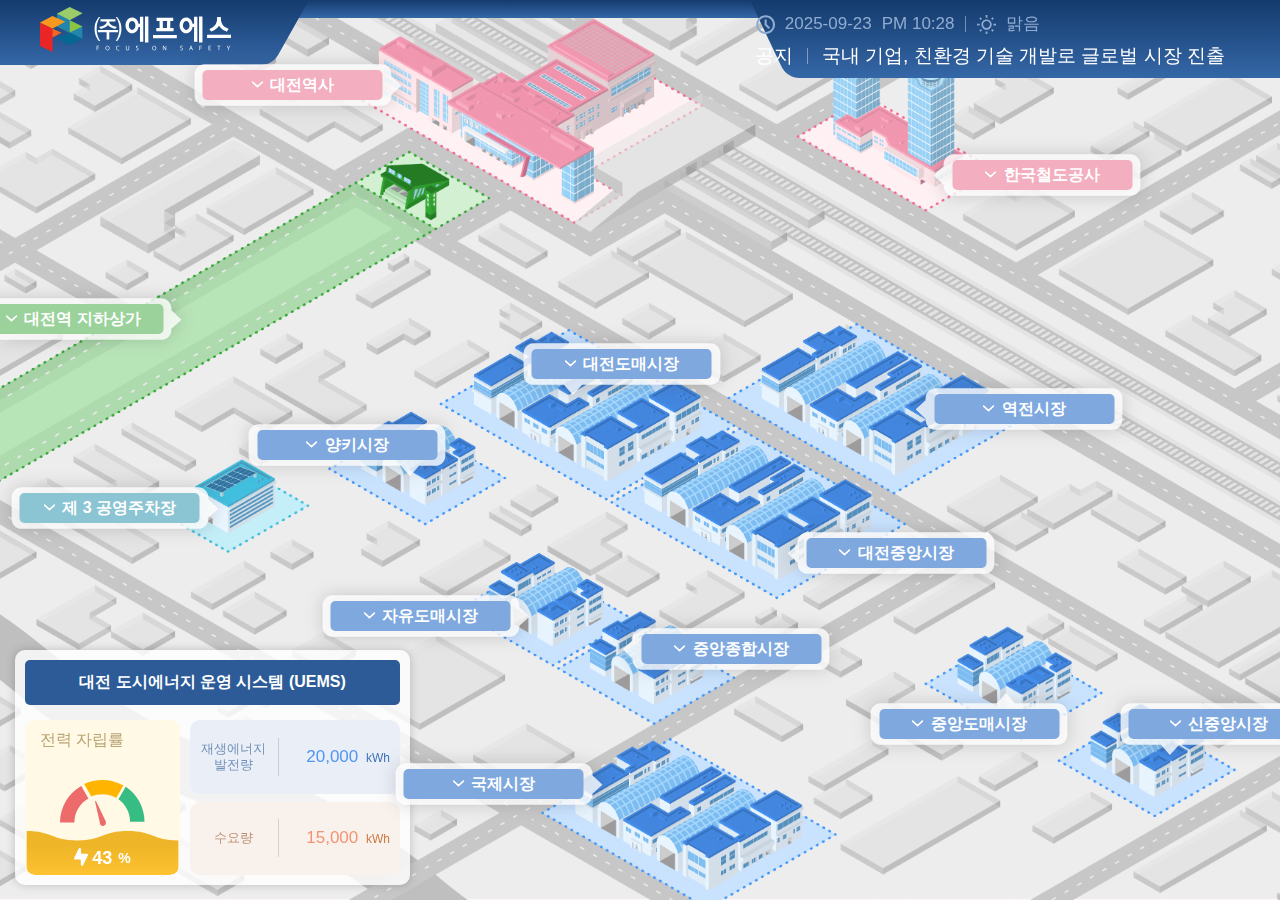
<file: test.html>
<!DOCTYPE html>
<html lang="ko">
<head>
  <meta charset="UTF-8">
  <meta name="viewport" content="width=device-width, initial-scale=1.0">
  <link rel="stylesheet" href="style.css">
</head>
<body>

  <div class="page-bg">

    <!-- 지도 + 헤더 + 말풍선 -->
    <div class="map-container">

      <!-- 헤더 -->
      <header class="custom-header">

        <div class="header-left"></div>
        <div class="header-middle"></div>
        <div class="header-right"></div>

        <!-- CI 로고 -->
        <img class="CI" src="./image/CI.svg" alt="설명 텍스트" loading="lazy">

        <!-- 날짜 + 공지 -->
        <div class="top-info-bar">
          <div class="top-info">

            <div class="info-row-1">
              <img class="info-weather-icon" src="./image/alarm.svg" alt="alarm">
              <span class="info-date">2025-09-23</span>
              <span class="info-time">PM 10:28</span>
              <div class="info-divider"></div>
              <img class="info-weather-icon" src="./image/wb_sunny.svg" alt="weather">
              <span class="info-weather">맑음</span>
            </div>

            <div class="info-row-2">
              <span class="info-notice-label">공지</span>
              <div class="info-divider"></div>
              <span class="info-notice-text">국내 기업, 친환경 기술 개발로 글로벌 시장 진출</span>
            </div>

          </div>
        </div>

      </header>

      <!-- ===================== 말풍선들 ===================== -->

      <!-- 한국철도공사 -->
      <div class="balloon-wrapper korail"
           data-x="0.72"
           data-y="0.16">

        <!-- 작은 말풍선 -->
        <div class="balloon-small">
          <div class="balloon-label pink">
            <img src="./image/dropbox.svg" class="label-icon" alt="">
            <span>한국철도공사</span>
          </div>
          <img class="balloon-base" src="./image/balloon-white-left.svg" alt="balloon">
        </div>

        <!-- 팝업 -->
        <div class="balloon-popup">
          <div class="popup-header">
            <img src="./image/icon-box-open.svg" class="label-icon" alt="">
            <span class="popup-title">한국철도공사</span>
            <button class="popup-search-btn" type="button" onclick="toggleDetail(this, event)">
              <img src="./image/search-icon-pink.svg" alt="검색" class="search-icon-img">
            </button>    
          </div>

          <div class="popup-body">
            <div class="popup-col">
              <div class="popup-col-label">수요</div>
              <img src="./image/icon-demand-5.png" alt="검색" class="icon-energy-stack">
              <div class="popup-col-value popup-col-value--orange">
                980 <span class="popup-unit">kWh</span>
              </div>
            </div>
            <div class="popup-col">
              <div class="popup-col-label">공급</div>
              <img src="./image/icon-supply-3.png" alt="검색" class="icon-energy-stack">
              <div class="popup-col-value popup-col-value--green">
                480 <span class="popup-unit">kWh</span>
              </div>
            </div>
            <div class="popup-col">
              <div class="popup-col-label">부족</div>
              <img src="./image/icon-shortage-3.png" alt="검색" class="icon-energy-stack">
              <div class="popup-col-value popup-col-value--red">
                500 <span class="popup-unit">kWh</span>
              </div>
            </div>
          </div>
          <div class="popup-detail" style="display: none;">
            <button class="detail-close" onclick="closeDetail(this, event)">
              <img src="./image/close-icon.svg" alt="닫기" class="close-icon-img">
            </button>
            
            <div class="detail-container">
              <div class="detail-title-tag">한국철도공사</div>
              
              <div class="detail-top-row">
                <div class="top-card building-card">
                  <img src="./image/korail-3d.png" alt="건물">
                </div>
                
                <div class="top-card stat-card">
                  <div class="stat-upper">
                    <div class="stat-header">수요량</div> <div class="stat-body">
                      <img src="./image/icon-demand-5.png" alt="수요 아이콘"> </div>
                  </div>
                  <div class="stat-footer-bar">
                    980 <span class="unit">kWh</span>
                  </div>
                </div>

                <div class="top-card stat-card">
                  <div class="stat-upper">
                    <div class="stat-header">공급량</div>
                    <div class="stat-body">
                      <img src="./image/icon-supply-3.png" alt="공급 아이콘">
                    </div>
                  </div>
                  <div class="stat-footer-bar">
                    480 <span class="unit">kWh</span>
                  </div>
                </div>
              </div>

              <div class="detail-info-section">
                <div class="info-tab">거래자 기본 정보</div>
                <div class="info-grid">
                  <div class="info-row"><img src="./image/icon-building.svg" class="info-icon" alt="건물"><div class="label">건물명</div><div class="content">한국철도공사</div></div>
                  <div class="info-row"><img src="./image/icon-user.svg" class="info-icon" alt="유형"><div class="label">유형</div><div class="content">공공건물</div></div>
                  <div class="info-row"><img src="./image/icon-location.svg" class="info-icon" alt="주소"><div class="label">주소</div><div class="content">대전 동구 중앙로 240</div></div>
                  <div class="info-row"><img src="./image/icon-phone.svg" class="info-icon" alt="연락처"><div class="label">연락처</div><div class="content">010-3009-5919 (관리자)</div></div>
                  <div class="info-row"><img src="./image/icon-demand-month.svg" class="info-icon" alt="월간 수요량"><div class="label">월간<br>수요량</div><div class="content">50kWh</div></div>
                  <div class="info-row"><img src="./image/icon-supply-month.svg" class="info-icon" alt="월간 공급량"><div class="label">월간<br>공급량</div><div class="content">2,000kWh</div></div>
                </div>
              </div>
            </div>
          </div>
        </div>
      </div>

      <!-- 대전역사 -->
      <div class="balloon-wrapper daejeon-station" data-x="0.31" data-y="0.06">
        <div class="balloon-small">
          <div class="balloon-label pink">
            <img src="./image/dropbox.svg" class="label-icon" alt="">
            <span>대전역사</span>
          </div>
          <img class="balloon-base" src="./image/balloon-white-right.svg" alt="balloon">
        </div>
        <div class="balloon-popup">
          <div class="popup-header">
            <img src="./image/icon-box-open.svg" class="label-icon" alt="">
            <span class="popup-title">대전역사</span>
            <button class="popup-search-btn" type="button" onclick="toggleDetail(this, event)">
              <img src="./image/search-icon-pink.svg" alt="검색" class="search-icon-img">
            </button>
          </div>
          <div class="popup-body">
            <div class="popup-col"><div class="popup-col-label">수요</div><img src="./image/icon-demand-5.png" class="icon-energy-stack"><div class="popup-col-value popup-col-value--orange">980 <span class="popup-unit">kWh</span></div></div>
            <div class="popup-col"><div class="popup-col-label">공급</div><img src="./image/icon-supply-3.png" class="icon-energy-stack"><div class="popup-col-value popup-col-value--green">480 <span class="popup-unit">kWh</span></div></div>
            <div class="popup-col"><div class="popup-col-label">부족</div><img src="./image/icon-shortage-3.png" class="icon-energy-stack"><div class="popup-col-value popup-col-value--red">500 <span class="popup-unit">kWh</span></div></div>
          </div>
          <div class="popup-detail" style="display: none;">
            <button class="detail-close" onclick="closeDetail(this, event)">
              <img src="./image/close-icon.svg" alt="닫기" class="close-icon-img">
            </button>
            
            <div class="detail-container">
              <div class="detail-title-tag">대전역사</div>
              
              <div class="detail-top-row">
                <div class="top-card building-card">
                  <img src="./image/daejeon-station-3d.png" alt="건물">
                </div>
                
                <div class="top-card stat-card">
                  <div class="stat-upper">
                    <div class="stat-header">수요량</div> <div class="stat-body">
                      <img src="./image/icon-demand-5.png" alt="수요 아이콘"> </div>
                  </div>
                  <div class="stat-footer-bar">
                    980 <span class="unit">kWh</span>
                  </div>
                </div>

                <div class="top-card stat-card">
                  <div class="stat-upper">
                    <div class="stat-header">공급량</div>
                    <div class="stat-body">
                      <img src="./image/icon-supply-3.png" alt="공급 아이콘">
                    </div>
                  </div>
                  <div class="stat-footer-bar">
                    480 <span class="unit">kWh</span>
                  </div>
                </div>
              </div>

              <div class="detail-info-section">
                <div class="info-tab">거래자 기본 정보</div>
                <div class="info-grid">
                  <div class="info-row"><img src="./image/icon-building.svg" class="info-icon" alt="건물"><div class="label">건물명</div><div class="content">대전역사</div></div>
                  <div class="info-row"><img src="./image/icon-user.svg" class="info-icon" alt="유형"><div class="label">유형</div><div class="content">공공건물 (철도역)</div></div>
                  <div class="info-row"><img src="./image/icon-location.svg" class="info-icon" alt="주소"><div class="label">주소</div><div class="content">대전 동구 중앙로 215</div></div>
                  <div class="info-row"><img src="./image/icon-phone.svg" class="info-icon" alt="연락처"><div class="label">연락처</div><div class="content">010-3009-5919 (관리자)</div></div>
                  <div class="info-row"><img src="./image/icon-demand-month.svg" class="info-icon" alt="월간 수요량"><div class="label">월간<br>수요량</div><div class="content">50kWh</div></div>
                  <div class="info-row"><img src="./image/icon-supply-month.svg" class="info-icon" alt="월간 공급량"><div class="label">월간<br>공급량</div><div class="content">2,000kWh</div></div>
                </div>
              </div>
            </div>
          </div>
        </div>
      </div>

      <!-- 대전역 지하상가 -->
      <div class="balloon-wrapper daejeon-underground-mall"
           data-x="0.19"
           data-y="0.32">

        <div class="balloon-small">
          <div class="balloon-label green">
            <img src="./image/dropbox.svg" class="label-icon" alt="">
            <span>대전역 지하상가</span>
          </div>
          <img class="balloon-base" src="./image/balloon-white-right.svg" alt="balloon">
        </div>

        <div class="balloon-popup">
          <div class="popup-header">
            <img src="./image/icon-box-open.svg" class="label-icon" alt="">
            <span class="popup-title">대전역 지하상가</span>
            <button class="popup-search-btn" type="button" onclick="toggleDetail(this, event)">
              <img src="./image/search-icon-green.svg" alt="검색" class="search-icon-img">
            </button>
          </div>

          <div class="popup-body">
            <div class="popup-col">
              <div class="popup-col-label">수요</div>
              <img src="./image/icon-demand-5.png" alt="검색" class="icon-energy-stack">
              <div class="popup-col-value popup-col-value--orange">
                980 <span class="popup-unit">kWh</span>
              </div>
            </div>
            <div class="popup-col">
              <div class="popup-col-label">공급</div>
              <img src="./image/icon-supply-3.png" alt="검색" class="icon-energy-stack">
              <div class="popup-col-value popup-col-value--green">
                480 <span class="popup-unit">kWh</span>
              </div>
            </div>
            <div class="popup-col">
              <div class="popup-col-label">부족</div>
              <img src="./image/icon-shortage-3.png" alt="검색" class="icon-energy-stack">
              <div class="popup-col-value popup-col-value--red">
                500 <span class="popup-unit">kWh</span>
              </div>
            </div>
          </div>
          <div class="popup-detail" style="display: none;">
            <button class="detail-close" onclick="closeDetail(this, event)">
              <img src="./image/close-icon.svg" alt="닫기" class="close-icon-img">
            </button>
            
            <div class="detail-container">
              <div class="detail-title-tag">대전역 지하상가</div>
              
              <div class="detail-top-row">
                <div class="top-card building-card">
                  <img src="./image/underground-mall-3d.png" alt="건물">
                </div>
                
                <div class="top-card stat-card">
                  <div class="stat-upper">
                    <div class="stat-header">수요량</div> <div class="stat-body">
                      <img src="./image/icon-demand-5.png" alt="수요 아이콘"> </div>
                  </div>
                  <div class="stat-footer-bar">
                    980 <span class="unit">kWh</span>
                  </div>
                </div>

                <div class="top-card stat-card">
                  <div class="stat-upper">
                    <div class="stat-header">공급량</div>
                    <div class="stat-body">
                      <img src="./image/icon-supply-3.png" alt="공급 아이콘">
                    </div>
                  </div>
                  <div class="stat-footer-bar">
                    480 <span class="unit">kWh</span>
                  </div>
                </div>
              </div>

              <div class="detail-info-section">
                <div class="info-tab">거래자 기본 정보</div>
                <div class="info-grid">
                  <div class="info-row"><img src="./image/icon-building.svg" class="info-icon" alt="건물"><div class="label">건물명</div><div class="content">대전역 지하상가</div></div>
                  <div class="info-row"><img src="./image/icon-user.svg" class="info-icon" alt="유형"><div class="label">유형</div><div class="content">공공시설 (지하상가)</div></div>
                  <div class="info-row"><img src="./image/icon-location.svg" class="info-icon" alt="주소"><div class="label">주소</div><div class="content">대전 동구 중앙로 지하 200</div></div>
                  <div class="info-row"><img src="./image/icon-phone.svg" class="info-icon" alt="월간 수요량"><div class="label">연락처</div><div class="content">010-3009-5919 (관리자)</div></div>
                  <div class="info-row"><img src="./image/icon-demand-month.svg" class="info-icon" alt="월간 수요량"><div class="label">월간<br>수요량</div><div class="content">50kWh</div></div>
                  <div class="info-row"><img src="./image/icon-supply-month.svg" class="info-icon" alt="월간 공급량"><div class="label">월간<br>공급량</div><div class="content">2,000kWh</div></div>
                </div>
              </div>
            </div>
          </div>
        </div>
      </div>

      <!-- 제 3 공영주차장 -->
      <div class="balloon-wrapper public-parking-3"
           data-x="0.21"
           data-y="0.53">

        <div class="balloon-small">
          <div class="balloon-label lightblue">
            <img src="./image/dropbox.svg" class="label-icon" alt="">
            <span>제 3 공영주차장</span>
          </div>
          <img class="balloon-base" src="./image/balloon-white-right.svg" alt="balloon">
        </div>

        <div class="balloon-popup">
          <div class="popup-header">
            <img src="./image/icon-box-open.svg" class="label-icon" alt="">
            <span class="popup-title">제 3 공영주차장</span>
            <button class="popup-search-btn" type="button" onclick="toggleDetail(this, event)">
              <img src="./image/search-icon-lightblue.svg" alt="검색" class="search-icon-img">
            </button>
          </div>

          <div class="popup-body">
            <div class="popup-col">
              <div class="popup-col-label">수요</div>
              <img src="./image/icon-demand-5.png" alt="검색" class="icon-energy-stack">
              <div class="popup-col-value popup-col-value--orange">
                980 <span class="popup-unit">kWh</span>
              </div>
            </div>
            <div class="popup-col">
              <div class="popup-col-label">공급</div>
              <img src="./image/icon-supply-3.png" alt="검색" class="icon-energy-stack">
              <div class="popup-col-value popup-col-value--green">
                480 <span class="popup-unit">kWh</span>
              </div>
            </div>
            <div class="popup-col">
              <div class="popup-col-label">부족</div>
              <img src="./image/icon-shortage-3.png" alt="검색" class="icon-energy-stack">
              <div class="popup-col-value popup-col-value--red">
                500 <span class="popup-unit">kWh</span>               
              </div>
            </div>
          </div>
          <div class="popup-detail" style="display: none;">
            <button class="detail-close" onclick="closeDetail(this, event)">
              <img src="./image/close-icon.svg" alt="닫기" class="close-icon-img">
            </button>
            
            <div class="detail-container">
              <div class="detail-title-tag">제 3 공영주차장</div>
              
              <div class="detail-top-row">
                <div class="top-card building-card">
                  <img src="./image/public-parking-3-3d.png" alt="건물">
                </div>
                
                <div class="top-card stat-card">
                  <div class="stat-upper">
                    <div class="stat-header">수요량</div> <div class="stat-body">
                      <img src="./image/icon-demand-5.png" alt="수요 아이콘"> </div>
                  </div>
                  <div class="stat-footer-bar">
                    980 <span class="unit">kWh</span>
                  </div>
                </div>

                <div class="top-card stat-card">
                  <div class="stat-upper">
                    <div class="stat-header">공급량</div>
                    <div class="stat-body">
                      <img src="./image/icon-supply-3.png" alt="공급 아이콘">
                    </div>
                  </div>
                  <div class="stat-footer-bar">
                    480 <span class="unit">kWh</span>
                  </div>
                </div>
              </div>

              <div class="detail-info-section">
                <div class="info-tab">거래자 기본 정보</div>
                <div class="info-grid">
                  <div class="info-row"><img src="./image/icon-building.svg" class="info-icon" alt="건물"><div class="label">건물명</div><div class="content">제 3 공영주차장</div></div>
                  <div class="info-row"><img src="./image/icon-user.svg" class="info-icon" alt="유형"><div class="label">유형</div><div class="content">공공시설 (주차장)</div></div>
                  <div class="info-row"><img src="./image/icon-location.svg" class="info-icon" alt="주소"><div class="label">주소</div><div class="content">대전 동구 중동 93-2</div></div>
                  <div class="info-row"><img src="./image/icon-phone.svg" class="info-icon" alt="월간 수요량"><div class="label">연락처</div><div class="content">010-3009-5919 (관리자)</div></div>
                  <div class="info-row"><img src="./image/icon-demand-month.svg" class="info-icon" alt="월간 수요량"><div class="label">월간<br>수요량</div><div class="content">50kWh</div></div>
                  <div class="info-row"><img src="./image/icon-supply-month.svg" class="info-icon" alt="월간 공급량"><div class="label">월간<br>공급량</div><div class="content">2,000kWh</div></div>
                </div>
              </div>
            </div>
          </div>
        </div>
      </div>

      <!-- 양키시장 -->
      <div class="balloon-wrapper yankee-market"
           data-x="0.34"
           data-y="0.46">

        <div class="balloon-small">
          <div class="balloon-label blue">
            <img src="./image/dropbox.svg" class="label-icon" alt="">
            <span>양키시장</span>
          </div>
          <img class="balloon-base" src="./image/balloon-white-down.svg" alt="balloon">
        </div>

        <div class="balloon-popup">
          <div class="popup-header">
            <img src="./image/icon-box-open.svg" class="label-icon" alt="">
            <span class="popup-title">양키시장</span>
            <button class="popup-search-btn" type="button" onclick="toggleDetail(this, event)">
              <img src="./image/search-icon-blue.svg" alt="검색" class="search-icon-img">
            </button>
          </div>

          <div class="popup-body">
            <div class="popup-col">
              <div class="popup-col-label">수요</div>
              <img src="./image/icon-demand-5.png" alt="검색" class="icon-energy-stack">
              <div class="popup-col-value popup-col-value--orange">
                980 <span class="popup-unit">kWh</span>
              </div>
            </div>
            <div class="popup-col">
              <div class="popup-col-label">공급</div>
              <img src="./image/icon-supply-3.png" alt="검색" class="icon-energy-stack">
              <div class="popup-col-value popup-col-value--green">
                480 <span class="popup-unit">kWh</span>
              </div>
            </div>
            <div class="popup-col">
              <div class="popup-col-label">부족</div>
              <img src="./image/icon-shortage-3.png" alt="검색" class="icon-energy-stack">
              <div class="popup-col-value popup-col-value--red">
                500 <span class="popup-unit">kWh</span>
              </div>
            </div>
          </div>
          <div class="popup-detail" style="display: none;">
            <button class="detail-close" onclick="closeDetail(this, event)">
              <img src="./image/close-icon.svg" alt="닫기" class="close-icon-img">
            </button>
            
            <div class="detail-container">
              <div class="detail-title-tag">양키시장</div>
              
              <div class="detail-top-row">
                <div class="top-card building-card">
                  <img src="./image/market-small-3d.png" alt="건물">
                </div>
                
                <div class="top-card stat-card">
                  <div class="stat-upper">
                    <div class="stat-header">수요량</div> <div class="stat-body">
                      <img src="./image/icon-demand-5.png" alt="수요 아이콘"> </div>
                  </div>
                  <div class="stat-footer-bar">
                    980 <span class="unit">kWh</span>
                  </div>
                </div>

                <div class="top-card stat-card">
                  <div class="stat-upper">
                    <div class="stat-header">공급량</div>
                    <div class="stat-body">
                      <img src="./image/icon-supply-3.png" alt="공급 아이콘">
                    </div>
                  </div>
                  <div class="stat-footer-bar">
                    480 <span class="unit">kWh</span>
                  </div>
                </div>
              </div>

              <div class="detail-info-section">
                <div class="info-tab">거래자 기본 정보</div>
                <div class="info-grid">
                  <div class="info-row"><img src="./image/icon-building.svg" class="info-icon" alt="건물"><div class="label">건물명</div><div class="content">양키시장</div></div>
                  <div class="info-row"><img src="./image/icon-user.svg" class="info-icon" alt="유형"><div class="label">유형</div><div class="content">시장</div></div>
                  <div class="info-row"><img src="./image/icon-location.svg" class="info-icon" alt="주소"><div class="label">주소</div><div class="content">대전 동구 중앙로200번길 25</div></div>
                  <div class="info-row"><img src="./image/icon-phone.svg" class="info-icon" alt="월간 수요량"><div class="label">연락처</div><div class="content">010-3009-5919 (관리자)</div></div>
                  <div class="info-row"><img src="./image/icon-demand-month.svg" class="info-icon" alt="월간 수요량"><div class="label">월간<br>수요량</div><div class="content">50kWh</div></div>
                  <div class="info-row"><img src="./image/icon-supply-month.svg" class="info-icon" alt="월간 공급량"><div class="label">월간<br>공급량</div><div class="content">2,000kWh</div></div>
                </div>
              </div>
            </div>
          </div>
        </div>
      </div>

      <!-- 대전도매시장 -->
      <div class="balloon-wrapper daejeon-wholesale-market"
           data-x="0.49"
           data-y="0.37">

        <div class="balloon-small">
          <div class="balloon-label blue">
            <img src="./image/dropbox.svg" class="label-icon" alt="">
            <span>대전도매시장</span>
          </div>
          <img class="balloon-base" src="./image/balloon-white-down-left.svg" alt="balloon">
        </div>

        <div class="balloon-popup">
          <div class="popup-header">
            <img src="./image/icon-box-open.svg" class="label-icon" alt="">
            <span class="popup-title">대전도매시장</span>
            <button class="popup-search-btn" type="button" onclick="toggleDetail(this, event)">
              <img src="./image/search-icon-blue.svg" alt="검색" class="search-icon-img">
            </button>
          </div>

          <div class="popup-body">
            <div class="popup-col">
              <div class="popup-col-label">수요</div>
              <img src="./image/icon-demand-5.png" alt="검색" class="icon-energy-stack">
              <div class="popup-col-value popup-col-value--orange">
                980 <span class="popup-unit">kWh</span>
              </div>
            </div>
            <div class="popup-col">
              <div class="popup-col-label">공급</div>
              <img src="./image/icon-supply-3.png" alt="검색" class="icon-energy-stack">
              <div class="popup-col-value popup-col-value--green">
                480 <span class="popup-unit">kWh</span>
              </div>
            </div>
            <div class="popup-col">
              <div class="popup-col-label">부족</div>
              <img src="./image/icon-shortage-3.png" alt="검색" class="icon-energy-stack">
              <div class="popup-col-value popup-col-value--red">
                500 <span class="popup-unit">kWh</span>
              </div>
            </div>
          </div>
          <div class="popup-detail" style="display: none;">
            <button class="detail-close" onclick="closeDetail(this, event)">
              <img src="./image/close-icon.svg" alt="닫기" class="close-icon-img">
            </button>
            
            <div class="detail-container">
              <div class="detail-title-tag">대전도매시장</div>
              
              <div class="detail-top-row">
                <div class="top-card building-card">
                  <img src="./image/market-large-3d.png" alt="건물">
                </div>
                
                <div class="top-card stat-card">
                  <div class="stat-upper">
                    <div class="stat-header">수요량</div> <div class="stat-body">
                      <img src="./image/icon-demand-5.png" alt="수요 아이콘"> </div>
                  </div>
                  <div class="stat-footer-bar">
                    980 <span class="unit">kWh</span>
                  </div>
                </div>

                <div class="top-card stat-card">
                  <div class="stat-upper">
                    <div class="stat-header">공급량</div>
                    <div class="stat-body">
                      <img src="./image/icon-supply-3.png" alt="공급 아이콘">
                    </div>
                  </div>
                  <div class="stat-footer-bar">
                    480 <span class="unit">kWh</span>
                  </div>
                </div>
              </div>

              <div class="detail-info-section">
                <div class="info-tab">거래자 기본 정보</div>
                <div class="info-grid">
                  <div class="info-row"><img src="./image/icon-building.svg" class="info-icon" alt="건물"><div class="label">건물명</div><div class="content">대전도매시장</div></div>
                  <div class="info-row"><img src="./image/icon-user.svg" class="info-icon" alt="유형"><div class="label">유형</div><div class="content">상업시설 (시장)</div></div>
                  <div class="info-row"><img src="./image/icon-location.svg" class="info-icon" alt="주소"><div class="label">주소</div><div class="content">대전 동구 대전로785번길 10</div></div>
                  <div class="info-row"><img src="./image/icon-phone.svg" class="info-icon" alt="월간 수요량"><div class="label">연락처</div><div class="content">010-3009-5919 (관리자)</div></div>
                  <div class="info-row"><img src="./image/icon-demand-month.svg" class="info-icon" alt="월간 수요량"><div class="label">월간<br>수요량</div><div class="content">50kWh</div></div>
                  <div class="info-row"><img src="./image/icon-supply-month.svg" class="info-icon" alt="월간 공급량"><div class="label">월간<br>공급량</div><div class="content">2,000kWh</div></div>
                </div>
              </div>
            </div>
          </div>
        </div>
      </div>

      <!-- 역전시장 -->
      <div class="balloon-wrapper yeokjeon-market"
           data-x="0.71"
           data-y="0.42">

        <div class="balloon-small">
          <div class="balloon-label blue">
            <img src="./image/dropbox.svg" class="label-icon" alt="">
            <span>역전시장</span>
          </div>
          <img class="balloon-base" src="./image/balloon-white-left.svg" alt="balloon">
        </div>

        <div class="balloon-popup">
          <div class="popup-header">
            <img src="./image/icon-box-open.svg" class="label-icon" alt="">
            <span class="popup-title">역전시장</span>
            <button class="popup-search-btn" type="button" onclick="toggleDetail(this, event)">
              <img src="./image/search-icon-blue.svg" alt="검색" class="search-icon-img">
            </button>
          </div>

          <div class="popup-body">
            <div class="popup-col">
              <div class="popup-col-label">수요</div>
              <img src="./image/icon-demand-5.png" alt="검색" class="icon-energy-stack">
              <div class="popup-col-value popup-col-value--orange">
                980 <span class="popup-unit">kWh</span>
              </div>
            </div>
            <div class="popup-col">
              <div class="popup-col-label">공급</div>
              <img src="./image/icon-supply-3.png" alt="검색" class="icon-energy-stack">
              <div class="popup-col-value popup-col-value--green">
                480 <span class="popup-unit">kWh</span>
              </div>
            </div>
            <div class="popup-col">
              <div class="popup-col-label">부족</div>
              <img src="./image/icon-shortage-3.png" alt="검색" class="icon-energy-stack">
              <div class="popup-col-value popup-col-value--red">
                500 <span class="popup-unit">kWh</span>
              </div>
            </div>
          </div>
          <div class="popup-detail" style="display: none;">
            <button class="detail-close" onclick="closeDetail(this, event)">
              <img src="./image/close-icon.svg" alt="닫기" class="close-icon-img">
            </button>
            
            <div class="detail-container">
              <div class="detail-title-tag">역전시장</div>
              
              <div class="detail-top-row">
                <div class="top-card building-card">
                  <img src="./image/market-large-3d.png" alt="건물">
                </div>
                
                <div class="top-card stat-card">
                  <div class="stat-upper">
                    <div class="stat-header">수요량</div> <div class="stat-body">
                      <img src="./image/icon-demand-5.png" alt="수요 아이콘"> </div>
                  </div>
                  <div class="stat-footer-bar">
                    980 <span class="unit">kWh</span>
                  </div>
                </div>

                <div class="top-card stat-card">
                  <div class="stat-upper">
                    <div class="stat-header">공급량</div>
                    <div class="stat-body">
                      <img src="./image/icon-supply-3.png" alt="공급 아이콘">
                    </div>
                  </div>
                  <div class="stat-footer-bar">
                    480 <span class="unit">kWh</span>
                  </div>
                </div>
              </div>

              <div class="detail-info-section">
                <div class="info-tab">거래자 기본 정보</div>
                <div class="info-grid">
                  <div class="info-row"><img src="./image/icon-building.svg" class="info-icon" alt="건물"><div class="label">건물명</div><div class="content">역전시장</div></div>
                  <div class="info-row"><img src="./image/icon-user.svg" class="info-icon" alt="유형"><div class="label">유형</div><div class="content">시장</div></div>
                  <div class="info-row"><img src="./image/icon-location.svg" class="info-icon" alt="주소"><div class="label">주소</div><div class="content">대전 동구 역전시장길 53</div></div>
                  <div class="info-row"><img src="./image/icon-phone.svg" class="info-icon" alt="월간 수요량"><div class="label">연락처</div><div class="content">010-3009-5919 (관리자)</div></div>
                  <div class="info-row"><img src="./image/icon-demand-month.svg" class="info-icon" alt="월간 수요량"><div class="label">월간<br>수요량</div><div class="content">50kWh</div></div>
                  <div class="info-row"><img src="./image/icon-supply-month.svg" class="info-icon" alt="월간 공급량"><div class="label">월간<br>공급량</div><div class="content">2,000kWh</div></div>
                </div>
              </div>
            </div>
          </div>
        </div>
      </div>

      <!-- 대전중앙시장 -->
      <div class="balloon-wrapper daejeon-central-market"
           data-x="0.64"
           data-y="0.58">

        <div class="balloon-small">
          <div class="balloon-label blue">
            <img src="./image/dropbox.svg" class="label-icon" alt="">
            <span>대전중앙시장</span>
          </div>
          <img class="balloon-base" src="./image/balloon-white-left.svg" alt="balloon">
        </div>

        <div class="balloon-popup">
          <div class="popup-header">
            <img src="./image/icon-box-open.svg" class="label-icon" alt="">
            <span class="popup-title">대전중앙시장</span>
            <button class="popup-search-btn" type="button" onclick="toggleDetail(this, event)">
              <img src="./image/search-icon-blue.svg" alt="검색" class="search-icon-img">
            </button>
          </div>

          <div class="popup-body">
            <div class="popup-col">
              <div class="popup-col-label">수요</div>
              <img src="./image/icon-demand-5.png" alt="검색" class="icon-energy-stack">
              <div class="popup-col-value popup-col-value--orange">
                980 <span class="popup-unit">kWh</span>
              </div>
            </div>
            <div class="popup-col">
              <div class="popup-col-label">공급</div>
              <img src="./image/icon-supply-3.png" alt="검색" class="icon-energy-stack">
              <div class="popup-col-value popup-col-value--green">
                480 <span class="popup-unit">kWh</span>
              </div>
            </div>
            <div class="popup-col">
              <div class="popup-col-label">부족</div>
              <img src="./image/icon-shortage-3.png" alt="검색" class="icon-energy-stack">
              <div class="popup-col-value popup-col-value--red">
                500 <span class="popup-unit">kWh</span>
              </div>
            </div>
          </div>
          <div class="popup-detail" style="display: none;">
            <button class="detail-close" onclick="closeDetail(this, event)">
              <img src="./image/close-icon.svg" alt="닫기" class="close-icon-img">
            </button>
            
            <div class="detail-container">
              <div class="detail-title-tag">대전중앙시장</div>
              
              <div class="detail-top-row">
                <div class="top-card building-card">
                  <img src="./image/market-large-3d.png" alt="건물">
                </div>
                
                <div class="top-card stat-card">
                  <div class="stat-upper">
                    <div class="stat-header">수요량</div> <div class="stat-body">
                      <img src="./image/icon-demand-5.png" alt="수요 아이콘"> </div>
                  </div>
                  <div class="stat-footer-bar">
                    980 <span class="unit">kWh</span>
                  </div>
                </div>

                <div class="top-card stat-card">
                  <div class="stat-upper">
                    <div class="stat-header">공급량</div>
                    <div class="stat-body">
                      <img src="./image/icon-supply-3.png" alt="공급 아이콘">
                    </div>
                  </div>
                  <div class="stat-footer-bar">
                    480 <span class="unit">kWh</span>
                  </div>
                </div>
              </div>

              <div class="detail-info-section">
                <div class="info-tab">거래자 기본 정보</div>
                <div class="info-grid">
                  <div class="info-row"><img src="./image/icon-building.svg" class="info-icon" alt="건물"><div class="label">건물명</div><div class="content">대전중앙시장</div></div>
                  <div class="info-row"><img src="./image/icon-user.svg" class="info-icon" alt="유형"><div class="label">유형</div><div class="content">시장</div></div>
                  <div class="info-row"><img src="./image/icon-location.svg" class="info-icon" alt="주소"><div class="label">주소</div><div class="content">대전 동구 대전로 783</div></div>
                  <div class="info-row"><img src="./image/icon-phone.svg" class="info-icon" alt="월간 수요량"><div class="label">연락처</div><div class="content">010-3009-5919 (관리자)</div></div>
                  <div class="info-row"><img src="./image/icon-demand-month.svg" class="info-icon" alt="월간 수요량"><div class="label">월간<br>수요량</div><div class="content">50kWh</div></div>
                  <div class="info-row"><img src="./image/icon-supply-month.svg" class="info-icon" alt="월간 공급량"><div class="label">월간<br>공급량</div><div class="content">2,000kWh</div></div>
                </div>
              </div>
            </div>
          </div>
        </div>
      </div>

      <!-- 중앙종합시장 -->
      <div class="balloon-wrapper jungang-general-market"
           data-x="0.55"
           data-y="0.72">

        <div class="balloon-small">
          <div class="balloon-label blue">
            <img src="./image/dropbox.svg" class="label-icon" alt="">
            <span>중앙종합시장</span>
          </div>
          <img class="balloon-base" src="./image/balloon-white-left.svg" alt="balloon">
        </div>

        <div class="balloon-popup">
          <div class="popup-header">
            <img src="./image/icon-box-open.svg" class="label-icon" alt="">
            <span class="popup-title">중앙종합시장</span>
            <button class="popup-search-btn" type="button" onclick="toggleDetail(this, event)">
              <img src="./image/search-icon-blue.svg" alt="검색" class="search-icon-img">
            </button>
          </div>

          <div class="popup-body">
            <div class="popup-col">
              <div class="popup-col-label">수요</div>
              <img src="./image/icon-demand-5.png" alt="검색" class="icon-energy-stack">
              <div class="popup-col-value popup-col-value--orange">
                980 <span class="popup-unit">kWh</span>
              </div>
            </div>
            <div class="popup-col">
              <div class="popup-col-label">공급</div>
              <img src="./image/icon-supply-3.png" alt="검색" class="icon-energy-stack">
              <div class="popup-col-value popup-col-value--green">
                480 <span class="popup-unit">kWh</span>
              </div>
            </div>
            <div class="popup-col">
              <div class="popup-col-label">부족</div>
              <img src="./image/icon-shortage-3.png" alt="검색" class="icon-energy-stack">
              <div class="popup-col-value popup-col-value--red">
                500 <span class="popup-unit">kWh</span>
              </div>
            </div>
          </div>
          <div class="popup-detail" style="display: none;">
            <button class="detail-close" onclick="closeDetail(this, event)">
              <img src="./image/close-icon.svg" alt="닫기" class="close-icon-img">
            </button>
            
            <div class="detail-container">
              <div class="detail-title-tag">중앙종합시장</div>
              
              <div class="detail-top-row">
                <div class="top-card building-card">
                  <img src="./image/market-small-3d.png" alt="건물">
                </div>
                
                <div class="top-card stat-card">
                  <div class="stat-upper">
                    <div class="stat-header">수요량</div> <div class="stat-body">
                      <img src="./image/icon-demand-5.png" alt="수요 아이콘"> </div>
                  </div>
                  <div class="stat-footer-bar">
                    980 <span class="unit">kWh</span>
                  </div>
                </div>

                <div class="top-card stat-card">
                  <div class="stat-upper">
                    <div class="stat-header">공급량</div>
                    <div class="stat-body">
                      <img src="./image/icon-supply-3.png" alt="공급 아이콘">
                    </div>
                  </div>
                  <div class="stat-footer-bar">
                    480 <span class="unit">kWh</span>
                  </div>
                </div>
              </div>

              <div class="detail-info-section">
                <div class="info-tab">거래자 기본 정보</div>
                <div class="info-grid">
                  <div class="info-row"><img src="./image/icon-building.svg" class="info-icon" alt="건물"><div class="label">건물명</div><div class="content">중앙종합시장</div></div>
                  <div class="info-row"><img src="./image/icon-user.svg" class="info-icon" alt="유형"><div class="label">유형</div><div class="content">시장</div></div>
                  <div class="info-row"><img src="./image/icon-location.svg" class="info-icon" alt="주소"><div class="label">주소</div><div class="content">대전 동구 중교로 119</div></div>
                  <div class="info-row"><img src="./image/icon-phone.svg" class="info-icon" alt="월간 수요량"><div class="label">연락처</div><div class="content">010-3009-5919 (관리자)</div></div>
                  <div class="info-row"><img src="./image/icon-demand-month.svg" class="info-icon" alt="월간 수요량"><div class="label">월간<br>수요량</div><div class="content">50kWh</div></div>
                  <div class="info-row"><img src="./image/icon-supply-month.svg" class="info-icon" alt="월간 공급량"><div class="label">월간<br>공급량</div><div class="content">2,000kWh</div></div>
                </div>
              </div>
            </div>
          </div>
        </div>
      </div>

      <!-- 자유도매시장 -->
      <div class="balloon-wrapper jayu-wholesale-market"
           data-x="0.38"
           data-y="0.65">

        <div class="balloon-small">
          <div class="balloon-label blue">
            <img src="./image/dropbox.svg" class="label-icon" alt="">
            <span>자유도매시장</span>
          </div>
          <img class="balloon-base" src="./image/balloon-white-right.svg" alt="balloon">
        </div>

        <div class="balloon-popup">
          <div class="popup-header">
            <img src="./image/icon-box-open.svg" class="label-icon" alt="">
            <span class="popup-title">자유도매시장</span>
            <button class="popup-search-btn" type="button" onclick="toggleDetail(this, event)">
              <img src="./image/search-icon-blue.svg" alt="검색" class="search-icon-img">
            </button>
          </div>

          <div class="popup-body">
            <div class="popup-col">
              <div class="popup-col-label">수요</div>
              <img src="./image/icon-demand-5.png" alt="검색" class="icon-energy-stack">
              <div class="popup-col-value popup-col-value--orange">
                980 <span class="popup-unit">kWh</span>
              </div>
            </div>
            <div class="popup-col">
              <div class="popup-col-label">공급</div>
              <img src="./image/icon-supply-3.png" alt="검색" class="icon-energy-stack">
              <div class="popup-col-value popup-col-value--green">
                480 <span class="popup-unit">kWh</span>
              </div>
            </div>
            <div class="popup-col">
              <div class="popup-col-label">부족</div>
              <img src="./image/icon-shortage-3.png" alt="검색" class="icon-energy-stack">
              <div class="popup-col-value popup-col-value--red">
                500 <span class="popup-unit">kWh</span>
              </div>
            </div>
          </div>
          <div class="popup-detail" style="display: none;">
            <button class="detail-close" onclick="closeDetail(this, event)">
              <img src="./image/close-icon.svg" alt="닫기" class="close-icon-img">
            </button>
            
            <div class="detail-container">
              <div class="detail-title-tag">자유도매시장</div>
              
              <div class="detail-top-row">
                <div class="top-card building-card">
                  <img src="./image/market-small-3d.png" alt="건물">
                </div>
                
                <div class="top-card stat-card">
                  <div class="stat-upper">
                    <div class="stat-header">수요량</div> <div class="stat-body">
                      <img src="./image/icon-demand-5.png" alt="수요 아이콘"> </div>
                  </div>
                  <div class="stat-footer-bar">
                    980 <span class="unit">kWh</span>
                  </div>
                </div>

                <div class="top-card stat-card">
                  <div class="stat-upper">
                    <div class="stat-header">공급량</div>
                    <div class="stat-body">
                      <img src="./image/icon-supply-3.png" alt="공급 아이콘">
                    </div>
                  </div>
                  <div class="stat-footer-bar">
                    480 <span class="unit">kWh</span>
                  </div>
                </div>
              </div>

              <div class="detail-info-section">
                <div class="info-tab">거래자 기본 정보</div>
                <div class="info-grid">
                  <div class="info-row"><img src="./image/icon-building.svg" class="info-icon" alt="건물"><div class="label">건물명</div><div class="content">자유도매시장</div></div>
                  <div class="info-row"><img src="./image/icon-user.svg" class="info-icon" alt="유형"><div class="label">유형</div><div class="content">상업시설 (시장)</div></div>
                  <div class="info-row"><img src="./image/icon-location.svg" class="info-icon" alt="주소"><div class="label">주소</div><div class="content">대전 동구 중앙로200번길 40</div></div>
                  <div class="info-row"><img src="./image/icon-phone.svg" class="info-icon" alt="월간 수요량"><div class="label">연락처</div><div class="content">010-3009-5919 (관리자)</div></div>
                  <div class="info-row"><img src="./image/icon-demand-month.svg" class="info-icon" alt="월간 수요량"><div class="label">월간<br>수요량</div><div class="content">50kWh</div></div>
                  <div class="info-row"><img src="./image/icon-supply-month.svg" class="info-icon" alt="월간 공급량"><div class="label">월간<br>공급량</div><div class="content">2,000kWh</div></div>
                </div>
              </div>
            </div>
          </div>
        </div>
      </div>

      <!-- 국제시장 -->
      <div class="balloon-wrapper international-market"
           data-x="0.42"
           data-y="0.87">

        <div class="balloon-small">
          <div class="balloon-label blue">
            <img src="./image/dropbox.svg" class="label-icon" alt="">
            <span>국제시장</span>
          </div>
          <img class="balloon-base" src="./image/balloon-white-right.svg" alt="balloon">
        </div>

        <div class="balloon-popup">
          <div class="popup-header">
            <img src="./image/icon-box-open.svg" class="label-icon" alt="">
            <span class="popup-title">국제시장</span>
            <button class="popup-search-btn" type="button" onclick="toggleDetail(this, event)">
              <img src="./image/search-icon-blue.svg" alt="검색" class="search-icon-img">
            </button>
          </div>

          <div class="popup-body">
            <div class="popup-col">
              <div class="popup-col-label">수요</div>
              <img src="./image/icon-demand-5.png" alt="검색" class="icon-energy-stack">
              <div class="popup-col-value popup-col-value--orange">
                980 <span class="popup-unit">kWh</span>
              </div>
            </div>
            <div class="popup-col">
              <div class="popup-col-label">공급</div>
              <img src="./image/icon-supply-3.png" alt="검색" class="icon-energy-stack">
              <div class="popup-col-value popup-col-value--green">
                480 <span class="popup-unit">kWh</span>
              </div>
            </div>
            <div class="popup-col">
              <div class="popup-col-label">부족</div>
              <img src="./image/icon-shortage-3.png" alt="검색" class="icon-energy-stack">
              <div class="popup-col-value popup-col-value--red">
                500 <span class="popup-unit">kWh</span>
              </div>
            </div>
          </div>
          <div class="popup-detail" style="display: none;">
            <button class="detail-close" onclick="closeDetail(this, event)">
              <img src="./image/close-icon.svg" alt="닫기" class="close-icon-img">
            </button>
            
            <div class="detail-container">
              <div class="detail-title-tag">국제시장</div>
              
              <div class="detail-top-row">
                <div class="top-card building-card">
                  <img src="./image/market-large-3d.png" alt="건물">
                </div>
                
                <div class="top-card stat-card">
                  <div class="stat-upper">
                    <div class="stat-header">수요량</div> <div class="stat-body">
                      <img src="./image/icon-demand-5.png" alt="수요 아이콘"> </div>
                  </div>
                  <div class="stat-footer-bar">
                    980 <span class="unit">kWh</span>
                  </div>
                </div>

                <div class="top-card stat-card">
                  <div class="stat-upper">
                    <div class="stat-header">공급량</div>
                    <div class="stat-body">
                      <img src="./image/icon-supply-3.png" alt="공급 아이콘">
                    </div>
                  </div>
                  <div class="stat-footer-bar">
                    480 <span class="unit">kWh</span>
                  </div>
                </div>
              </div>

              <div class="detail-info-section">
                <div class="info-tab">거래자 기본 정보</div>
                <div class="info-grid">
                  <div class="info-row"><img src="./image/icon-building.svg" class="info-icon" alt="건물"><div class="label">건물명</div><div class="content">국제시장</div></div>
                  <div class="info-row"><img src="./image/icon-user.svg" class="info-icon" alt="유형"><div class="label">유형</div><div class="content">시장</div></div>
                  <div class="info-row"><img src="./image/icon-location.svg" class="info-icon" alt="주소"><div class="label">주소</div><div class="content">대전 동구 원동 406-2</div></div>
                  <div class="info-row"><img src="./image/icon-phone.svg" class="info-icon" alt="월간 수요량"><div class="label">연락처</div><div class="content">010-3009-5919 (관리자)</div></div>
                  <div class="info-row"><img src="./image/icon-demand-month.svg" class="info-icon" alt="월간 수요량"><div class="label">월간<br>수요량</div><div class="content">50kWh</div></div>
                  <div class="info-row"><img src="./image/icon-supply-month.svg" class="info-icon" alt="월간 공급량"><div class="label">월간<br>공급량</div><div class="content">2,000kWh</div></div>
                </div>
              </div>
            </div>
          </div>
        </div>
      </div>

      <!-- 중앙도매시장 -->
      <div class="balloon-wrapper jungang-wholesale-market"
           data-x="0.68"
           data-y="0.77">

        <div class="balloon-small">
          <div class="balloon-label blue">
            <img src="./image/dropbox.svg" class="label-icon" alt="">
            <span>중앙도매시장</span>
          </div>
          <img class="balloon-base" src="./image/balloon-white-up.svg" alt="balloon">
        </div>

        <div class="balloon-popup">
          <div class="popup-header">
            <img src="./image/icon-box-open.svg" class="label-icon" alt="">
            <span class="popup-title">중앙도매시장</span>
            <button class="popup-search-btn" type="button" onclick="toggleDetail(this, event)">
              <img src="./image/search-icon-blue.svg" alt="검색" class="search-icon-img">
            </button>
          </div>

          <div class="popup-body">
            <div class="popup-col">
              <div class="popup-col-label">수요</div>
              <img src="./image/icon-demand-5.png" alt="검색" class="icon-energy-stack">
              <div class="popup-col-value popup-col-value--orange">
                980 <span class="popup-unit">kWh</span>
              </div>
            </div>
            <div class="popup-col">
              <div class="popup-col-label">공급</div>
              <img src="./image/icon-supply-3.png" alt="검색" class="icon-energy-stack">
              <div class="popup-col-value popup-col-value--green">
                480 <span class="popup-unit">kWh</span>
              </div>
            </div>
            <div class="popup-col">
              <div class="popup-col-label">부족</div>
              <img src="./image/icon-shortage-3.png" alt="검색" class="icon-energy-stack">
              <div class="popup-col-value popup-col-value--red">
                500 <span class="popup-unit">kWh</span>
              </div>
            </div>
          </div>
          <div class="popup-detail" style="display: none;">
            <button class="detail-close" onclick="closeDetail(this, event)">
              <img src="./image/close-icon.svg" alt="닫기" class="close-icon-img">
            </button>
            
            <div class="detail-container">
              <div class="detail-title-tag">중앙도매시장</div>
              
              <div class="detail-top-row">
                <div class="top-card building-card">
                  <img src="./image/market-small-3d.png" alt="건물">
                </div>
                
                <div class="top-card stat-card">
                  <div class="stat-upper">
                    <div class="stat-header">수요량</div> <div class="stat-body">
                      <img src="./image/icon-demand-5.png" alt="수요 아이콘"> </div>
                  </div>
                  <div class="stat-footer-bar">
                    980 <span class="unit">kWh</span>
                  </div>
                </div>

                <div class="top-card stat-card">
                  <div class="stat-upper">
                    <div class="stat-header">공급량</div>
                    <div class="stat-body">
                      <img src="./image/icon-supply-3.png" alt="공급 아이콘">
                    </div>
                  </div>
                  <div class="stat-footer-bar">
                    480 <span class="unit">kWh</span>
                  </div>
                </div>
              </div>

              <div class="detail-info-section">
                <div class="info-tab">거래자 기본 정보</div>
                <div class="info-grid">
                  <div class="info-row"><img src="./image/icon-building.svg" class="info-icon" alt="건물"><div class="label">건물명</div><div class="content">중앙도매시장</div></div>
                  <div class="info-row"><img src="./image/icon-user.svg" class="info-icon" alt="유형"><div class="label">유형</div><div class="content">시장</div></div>
                  <div class="info-row"><img src="./image/icon-location.svg" class="info-icon" alt="주소"><div class="label">주소</div><div class="content">대전 동구 중앙로200번길 73</div></div>
                  <div class="info-row"><img src="./image/icon-phone.svg" class="info-icon" alt="월간 수요량"><div class="label">연락처</div><div class="content">010-3009-5919 (관리자)</div></div>
                  <div class="info-row"><img src="./image/icon-demand-month.svg" class="info-icon" alt="월간 수요량"><div class="label">월간<br>수요량</div><div class="content">50kWh</div></div>
                  <div class="info-row"><img src="./image/icon-supply-month.svg" class="info-icon" alt="월간 공급량"><div class="label">월간<br>공급량</div><div class="content">2,000kWh</div></div>
                </div>
              </div>
            </div>
          </div>
        </div>
      </div>

      <!-- 신중앙시장 -->
      <div class="balloon-wrapper new-jungang-market"
           data-x="0.80"
           data-y="0.77">

        <div class="balloon-small">
          <div class="balloon-label blue">
            <img src="./image/dropbox.svg" class="label-icon" alt="">
            <span>신중앙시장</span>
          </div>
          <img class="balloon-base" src="./image/balloon-white-down-left.svg" alt="balloon">
        </div>

        <div class="balloon-popup">
          <div class="popup-header">
            <img src="./image/icon-box-open.svg" class="label-icon" alt="">
            <span class="popup-title">신중앙시장</span>
            <button class="popup-search-btn" type="button" onclick="toggleDetail(this, event)">
              <img src="./image/search-icon-blue.svg" alt="검색" class="search-icon-img">
            </button>
          </div>

          <div class="popup-body">
            <div class="popup-col">
              <div class="popup-col-label">수요</div>
              <img src="./image/icon-demand-5.png" alt="검색" class="icon-energy-stack">
              <div class="popup-col-value popup-col-value--orange">
                980 <span class="popup-unit">kWh</span>
              </div>
            </div>
            <div class="popup-col">
              <div class="popup-col-label">공급</div>
              <img src="./image/icon-supply-3.png" alt="검색" class="icon-energy-stack">
              <div class="popup-col-value popup-col-value--green">
                480 <span class="popup-unit">kWh</span>
              </div>
            </div>
            <div class="popup-col">
              <div class="popup-col-label">부족</div>
              <img src="./image/icon-shortage-3.png" alt="검색" class="icon-energy-stack">
              <div class="popup-col-value popup-col-value--red">
                500 <span class="popup-unit">kWh</span>
              </div>
            </div>
          </div>
          <div class="popup-detail" style="display: none;">
            <button class="detail-close" onclick="closeDetail(this, event)">
              <img src="./image/close-icon.svg" alt="닫기" class="close-icon-img">
            </button>
            
            <div class="detail-container">
              <div class="detail-title-tag">신중앙시장</div>
              
              <div class="detail-top-row">
                <div class="top-card building-card">
                  <img src="./image/market-small-3d.png" alt="건물">
                </div>
                
                <div class="top-card stat-card">
                  <div class="stat-upper">
                    <div class="stat-header">수요량</div> <div class="stat-body">
                      <img src="./image/icon-demand-5.png" alt="수요 아이콘"> </div>
                  </div>
                  <div class="stat-footer-bar">
                    980 <span class="unit">kWh</span>
                  </div>
                </div>

                <div class="top-card stat-card">
                  <div class="stat-upper">
                    <div class="stat-header">공급량</div>
                    <div class="stat-body">
                      <img src="./image/icon-supply-3.png" alt="공급 아이콘">
                    </div>
                  </div>
                  <div class="stat-footer-bar">
                    480 <span class="unit">kWh</span>
                  </div>
                </div>
              </div>

              <div class="detail-info-section">
                <div class="info-tab">거래자 기본 정보</div>
                <div class="info-grid">
                  <div class="info-row"><img src="./image/icon-building.svg" class="info-icon" alt="건물"><div class="label">건물명</div><div class="content">신중앙시장</div></div>
                  <div class="info-row"><img src="./image/icon-user.svg" class="info-icon" alt="유형"><div class="label">유형</div><div class="content">시장</div></div>
                  <div class="info-row"><img src="./image/icon-location.svg" class="info-icon" alt="주소"><div class="label">주소</div><div class="content">대전 동구 중앙로200번길 85</div></div>
                  <div class="info-row"><img src="./image/icon-phone.svg" class="info-icon" alt="월간 수요량"><div class="label">연락처</div><div class="content">010-3009-5919 (관리자)</div></div>
                  <div class="info-row"><img src="./image/icon-demand-month.svg" class="info-icon" alt="월간 수요량"><div class="label">월간<br>수요량</div><div class="content">50kWh</div></div>
                  <div class="info-row"><img src="./image/icon-supply-month.svg" class="info-icon" alt="월간 공급량"><div class="label">월간<br>공급량</div><div class="content">2,000kWh</div></div>
                </div>
              </div>
            </div>
          </div>
        </div>
      </div>
      <div class="uems-summary-box">
  <div class="uems-header">대전 도시에너지 운영 시스템 (UEMS)</div>
  <div class="uems-body">
    <div class="uems-left-panel">
      <div class="uems-label">전력 자립률</div>
      <div class="uems-gauge-container">
        <img src="./image/indicator-energy-level.svg" alt="gauge" class="uems-gauge-img">
        <div class="uems-percent-value">
          <img src="./image/uems-wave-bg.svg" alt="wave" class="uems-wave-img">
          <div class="uems-value-text">
          <img src="./image/bolt-icon.svg" class="bolt-icon"> 43 <span class="percent-unit">%</span>
          </div>
        </div>
      </div>
    </div>

    <div class="uems-right-panel">
      <div class="uems-stat-row lightblue">
        <div class="stat-label">재생에너지<br>발전량</div>
        <div class="stat-divider"></div>
        <div class="stat-value">20,000 <span class="unit">kWh</span></div>
      </div>
      <div class="uems-stat-row peach">
        <div class="stat-label">수요량</div>
        <div class="stat-divider"></div>
        <div class="stat-value">15,000 <span class="unit">kWh</span></div>
      </div>
    </div>
  </div>
</div>

    </div> <!-- map-container -->

  </div> <!-- page-bg -->

  <script src="map.js"></script>
</body>
</html>
</file>
<file: style.css>
/* 전역 초기화 */
* {
  box-sizing: border-box;
  margin: 0;
  padding: 0;
  font-family: "Pretendard", sans-serif;
}

html,
body {
  width: 100%;
  height: 100%;
  overflow: hidden;
}

/* 1) 전체 화면에 지도 배경 깔기 (cover + 가운데 기준 잘림) */
.page-bg {
  position: fixed;
  top: 0;
  left: 0;
  width: 100vw;
  height: 100vh;
  overflow: hidden;
  z-index: 0;

  background: url("./image/map-bg.png") center center no-repeat;
  background-size: cover;   /* 가로 줄어들면 양옆이 잘리도록 */
}

/* 2) 지도 위에 올라가는 레이어 (좌표 기준) */
.map-container {
  position: relative;
  width: 100%;
  height: 100%;
  /* map-container 자체는 투명: 배경은 page-bg에 있음 */
}

/* ---------------- 헤더 ---------------- */

.custom-header {
  position: absolute;
  top: 0;
  left: 0;
  width: 100%;
  height: 78px;
  display: flex;
  z-index: 10;
  background: transparent;
}

.header-left {
  width: 309px;
  background: url("./image/header-left.svg") no-repeat left center;
  Z-INDEX: 1;
}
.header-middle {
  flex: 1;
  background: url("./image/header-middle.svg") repeat-x center;
  background-size: auto 100%;
  margin-left: -40px;
  margin-right: -40px;
}
.header-right {
  width: 530px;
  background: url("./image/header-right.svg") no-repeat right center;
}

.CI {
  position: absolute;
  top: 7px;
  left: 40px;
  width: 191px;
  z-index: 11;
}

/* 날짜/공지 */
.top-info-bar {
  position: absolute;
  top: 12px;
  right: 55px;
  z-index: 12;
}

.top-info {
  display: flex;
  flex-direction: column;
  align-items: flex-start;
  gap: 8px;
  color: #ffffff;
}

.info-row-1 {
  display: flex;
  align-items: center;
  gap: 10px;
  font-size: 17px;
  color: #90ACD0;
}

.info-row-2 {
  display: flex;
  align-items: center;
  gap: 14px;
  font-size: 19px;
}

.info-divider {
  width: 1px;
  height: 16px;
  background: rgba(255, 255, 255, 0.4);
}

.info-weather-icon {
  width: 20px;
  height: 20px;
}

/* ---------------- 말풍선 ---------------- */

/* 말풍선 전체 위치 (지도 기준 % 값) */
.balloon-wrapper {
  position: absolute;
  transform: translateX(-50%);  /* 중앙 정렬만 */
  z-index: 20;
}

/* 흰 말풍선 PNG */
.balloon-base {
  width: 217px;           /* PNG 가로 크기 */
  height: auto;
  display: block;
  filter: drop-shadow(0px 0px 8.7px rgba(53, 53, 53, 0.25));
}

/* 위에 얹는 핑크 박스 + 텍스트 */
.balloon-label {
  position: absolute;
  top: 16px;               /* PNG 안에서 내려오는 정도 */
  left: 50%;
  transform: translateX(-50%);
  display: flex;
  align-items: center;
  color: #ffffff;
  font-size: 16px;
  font-weight: 700;
  border-radius: 5px;
  white-space: nowrap;    /* 한 줄 유지 */
  Z-INDEX: 1;
  justify-content: center;   /*  텍스트+아이콘 가운데 정렬 */
  width: 180px;              /*  핑크 박스 가로 고정값  */
  height: 30px;
  
}

.balloon-label.pink   { background: #F3AEC0; }
.balloon-label.green   { background: #9BD29B; }
.balloon-label.lightblue   { background: #8BC4D2; }
.balloon-label.blue   { background: #7EA8DE; }

.label-icon {
  width: 12px;
  height: 12px;
  object-fit: contain;
  margin-right: 7px;
}


.balloon-wrapper:hover .balloon-label.pink {
  background: #C58D9C;
  transition: background-color 0.2s ease-in-out;
}

.balloon-wrapper:hover .balloon-label.green {
  background: #79A279;
  transition: background-color 0.2s ease-in-out;
}

.balloon-wrapper:hover .balloon-label.lightblue {
  background: #74A2AD;
  transition: background-color 0.2s ease-in-out;
}

.balloon-wrapper:hover .balloon-label.blue {
  background: #587499;
  transition: background-color 0.2s ease-in-out;
}

/* 기본 상태: 작은 말풍선만 보이게 */
.balloon-small {
  position: relative;
}

.balloon-popup {
  display: none;          /* 처음에는 숨김 */
  position: relative;
  margin-top: -20px;
}

/* is-open 이 붙으면 -> 작은 말풍선 숨기고 팝업 보이기 */
.balloon-wrapper.is-open .balloon-small {
  display: none;
}

.balloon-wrapper.is-open .balloon-popup {
  display: block;
}

/* ===== 팝업 스타일 ===== */

.balloon-popup {
  display: none;
  position: relative;
  background: url("./image/balloon-popup-right-up.svg") no-repeat;
  background-size: contain;
  padding: 16px 19px 16px 19px; /* 내부 요소가 이미지 테두리에 붙지 않게 */
  filter: drop-shadow(0px 0px 8.7px rgba(53, 53, 53, 0.25));
  
}

.balloon-wrapper.korail .balloon-popup {
    background-image: url("./image/balloon-popup-left.svg"); 
    margin-top: -45px;
}

.balloon-wrapper.yankee-market .balloon-popup {
    background-image: url("./image/balloon-popup-down.svg"); 
    margin-top: -83px;
}

.balloon-wrapper.daejeon-wholesale-market .balloon-popup {
    background-image: url("./image/balloon-popup-down-left.svg"); 
    margin-top: -83px;
}

.balloon-wrapper.yeokjeon-market .balloon-popup {
    background-image: url("./image/balloon-popup-left-down.svg"); 
    margin-top: -72px;
}

.balloon-wrapper.daejeon-central-market .balloon-popup {
    background-image: url("./image/balloon-popup-left.svg"); 
    margin-top: -44px;
}

.balloon-wrapper.jungang-general-market .balloon-popup {
    background-image: url("./image/balloon-popup-left.svg"); 
    margin-top: -44px;
}

.balloon-wrapper.jayu-wholesale-market .balloon-popup {
    background-image: url("./image/balloon-popup-right.svg"); 
    margin-top: -41px;
}

.balloon-wrapper.international-market .balloon-popup {
    background-image: url("./image/balloon-popup-right.svg"); 
    margin-top: -41px;
}

.balloon-wrapper.jungang-wholesale-market .balloon-popup {
    background-image: url("./image/balloon-popup-up.svg"); 
    margin-top: 0px;
}

.balloon-wrapper.new-jungang-market .balloon-popup {
    background-image: url("./image/balloon-popup-down-left.svg"); 
    margin-top: -83px;
}



/* 상단 핑크 헤더 */
.popup-header {
  display: flex;
  align-items: center;       /* 세로 정중앙 정렬 */
  justify-content: center;   /* 가로 정중앙 정렬 */
  position: relative;        /* 검색 버튼 배치를 위한 기준 */
  background: #4286DE;
  color: #ffffff;
  border-radius: 5px;
  height: 30px;              /* 핑크색 박스 높이 */
  width: 180px;              /* 핑크색 박스 너비 */
  margin-bottom: 6px;
  overflow: hidden;
  padding-right: 31px;
}

.balloon-wrapper.daejeon-underground-mall .popup-header {
    background: #33AD33;
}

.balloon-wrapper.public-parking-3 .popup-header {
    background: #43BBD9;
}

.balloon-wrapper.korail .popup-header {
    background: #F86E93; 
}

.balloon-wrapper.daejeon-station .popup-header {
    background: #F86E93; 
}



.header-center-content {
  display: flex;
  /* 자식들을 수직 중앙 */
  align-items: center;       
  justify-content: center;
  gap: 6px;
  /* 중요: 텍스트 때문에 생기는 불필요한 높이 간섭을 제거 */
  line-height: 0;            
  margin: 0 auto;
}

.icon-box-open-img {
  height: 12px;              
  width: auto;
  display: block;
  transform: translateY(0);
}

.popup-title {
  color: white;
  font-size: 16px;
  font-weight: 700;
  line-height: 1;            
  display: block;
  padding: 0;
  margin: 0;
}

/* 오른쪽 검색 버튼 모양 */
.popup-search-btn {
  position: absolute;        
  right: 0;                  /* 오른쪽 끝에 고정 */
  top: 0;
  height: 100%;              /* 헤더 높이에 맞춤 */
  width: auto;               /* 이미지 비율에 맞게 조절 */
  border: none;
  background: none;          /* 버튼 자체 배경은 투명하게 */
  padding: 0;
  cursor: pointer;
}

.search-icon-img {
  width: 100%;         /* 버튼 크기에 맞춤 */
  height: 100%;
  object-fit: contain; /* 이미지 비율 유지 */
}

/* 본문 3컬럼 */
.popup-body {
  display: flex;
  justify-content: space-between;
  margin-top: 4px;
  height: 76px;
}

.popup-col {
  text-align: center;
  flex: 1;
  display: flex;
  flex-direction: column;   /* 세로 방향 정렬 */
  align-items: center;
  justify-content: flex-end;
  height: 100%;             /* 부모 높이가 충분해야 아래로 밀착 */
  position: relative;

}

/* 상단 텍스트 라벨 (수요/공급/부족) */
.popup-col-label {
  font-size: 14px;
  color: #999999;
  margin-bottom: auto;
  display: block;
}

.icon-energy-stack{
  width: 19px;
}

/* 숫자 값 */
.popup-col-value {
  font-size: 16px;
  font-weight: 500;
  margin-top: 4px;
  gap: 1px;
  display: flex;
  align-items: baseline;
}

.popup-col-value--orange { color: #FC9908; }
.popup-col-value--green  { color: #85BF20; }
.popup-col-value--red    { color: #E4698A; }

.popup-unit {
  font-size: 10px;
  color: #b3b3b3;
}

.popup-col:not(:last-child)::after {
  content: "";            /* 빈 콘텐츠 생성 */
  position: absolute;     /* 자유로운 위치 배치 */
  right: 0;               /* 컬럼의 오른쪽 끝에 부착 */
  top: 50%;               /* 위에서 50% 지점 */
  transform: translateY(-50%); /* 정확한 세로 중앙 정렬 */  
  width: 1px;             /* 선 두께 */
  height: 70px;           
  background-color: #e0e0e0; /* 선 색상 */
}


/* --- 상세 팝업 (Popup Detail) --- */
.popup-detail {
  display: none;
  position: absolute;

  width: 750px;
  background: linear-gradient(to bottom, #9aafc9 0%, #E1E8F1 13%, #D7E1EA 100%);
  border-radius: 15px;

  padding: 20px;
  box-shadow: 10px 10px 20px rgba(0,0,0,0.2);
  /* 🔍 다른 말풍선 요소들보다 높게 설정 */
  z-index: 100; 
}

.balloon-wrapper.on-top {
  z-index: 999 !important;
}

.detail-close {
  position: absolute;
  top: 10px; right: 10px;
  background: none; border: none; font-size: 20px; cursor: pointer; color: #888;
}

.detail-title-tag {
  background: #4286DE;
  color: white;
  border-radius: 5px;
  font-weight: 700;
  margin-bottom: 13px;
  font-size: 24px;
  padding-bottom: 6px;
  padding-top: 6px;
  width: 257px;
  display: flex;
  justify-content: center;
  align-items: center;
  text-align: center;
}

.balloon-wrapper.korail .detail-title-tag {
    background: #F86E93;
}

.balloon-wrapper.daejeon-station .detail-title-tag {
    background: #F86E93;
}

.balloon-wrapper.daejeon-underground-mall .detail-title-tag {
    background: #33AD33;
}

.balloon-wrapper.public-parking-3 .detail-title-tag {
    background: #43BBD9;
}

.detail-top-box {
  display: flex;
  gap: 12px;
  margin-bottom: 15px;
}

.building-img-frame {
  flex: 1.2;
  background: #D0DDE9;
  border-radius: 10px;
  overflow: hidden;
  height: 180px;
}
.building-img-frame img { width: 100%; height: 100%; object-fit: contain; }

.detail-main-stats {
  flex: 1;
  display: flex;
  flex-direction: column;
  gap: 8px;
}

.stat-item {
  background: white;
  border-radius: 8px;
  padding: 10px;
  text-align: center;
}
.stat-item span { font-size: 12px; color: #666; display: block; margin-bottom: 5px; }
.stat-item .val { font-size: 16px; font-weight: 700; }
.stat-item.orange .val { color: #FC9908; }
.stat-item.green .val { color: #85BF20; }

.info-tab {
  background: #A3AEBC;
  color: white;
  padding: 8px 42px;
  border-radius: 10px 10px 0 0;
  font-size: 16px;
  width: fit-content;
}

.info-grid {
  background: #C4D0DB;  
  border-radius: 0 10px 10px 10px;
  padding: 15px;
  display: grid;
  grid-template-columns: 1fr 1fr; /* 2열 배치 */
  gap: 10px;
}

.info-row {
  background: #ffffff;            /* 흰색 박스 배경 */
    border-radius: 7px;            /* 둥근 모서리 */
    height: 50px;                   /* 박스 높이 고정 */
    display: flex;
    align-items: center;
    padding: 5px 15px;
    border: none !important;
}

.info-icon {
    width: 20px;          /* 아이콘 크기 */
    height: 20px;
    margin-right: 20px;   /* 아이콘과 라벨 사이 간격 */
    object-fit: contain;
}

.info-row .label {
    width: auto;
    min-width: 65px;
    display: flex;           /* Flexbox 활성화 */
    align-items: center;     /* 세로 중앙 정렬 */
    justify-content: center;  /* 가로 중앙 정렬 (내부 아이콘+텍스트 전체) */
    font-size: 14px;
    color: #676767;
    border-right: 1px solid #C5C5C5;
    margin-right: 8px;
    line-height: 1.2;     /* 줄 간격을 좁게 설정 */
    text-align: center;    /* 왼쪽 정렬 */
    padding-right: 20px;         
    margin-right: 20px;
    height: 67%;
    align-items: center;
}
.info-row .content {
    font-size: 15px;
    color: #414141;
    font-weight: 500;
    flex: 1;            /* 남은 가로 공간을 모두 차지하게 함 */
    display: flex;      /* 내부 요소를 정렬하기 위해 flex 활성화 */
    align-items: center;    /* 세로 중앙 정렬 */
    justify-content: center; /* 가로 중앙 정렬 */
    text-align: center;      /* 텍스트 줄바꿈 대비 */
}

/* 상단 가로 정렬 부모 */
.detail-top-row {
  display: flex;
  /* gap: 15px; */
  margin-bottom: 20px;
  align-items: stretch; /* 모든 박스 높이를 동일하게 */
  min-height: 180px;
}

/* 1. 핑크색 여백: 첫 번째 카드(건물 이미지)와 두 번째 카드 사이 */
.detail-top-row .top-card:nth-child(1) {
    margin-right: 20px; 
}

/* 2. 보라색 여백: 두 번째 카드(수요량)와 세 번째 카드 사이 */
.detail-top-row .top-card:nth-child(2) {
    margin-right: 10px;
}

/* 3. 마지막 카드(공급량)는 여백 없음 */
.detail-top-row .top-card:nth-child(3) {
    margin-right: 0;
}

/* 이미지 및 수치 공통 카드 스타일 */
.top-card {
  flex: 1; /* 1:1:1 비율로 가로 너비 배분 */
  height: 180px;
  background: #D0DDE9;
  border-radius: 12px;
  padding: 15px;
  display: flex;
  flex-direction: column;
  align-items: center;
  justify-content: center;
  min-height: 160px;
}

.building-card {
  flex: 1.1;               /* 다른 박스보다 1.5배 더 넓게 설정 */
  background: #c4d2df; /* 더 투명하거나 연한 배경색 */
  border-radius: 10px;
  padding: 10px;
  display: flex;
  align-items: center;
  justify-content: center;
}

/* 이미지 박스 전용 */
.building-card img {
  width: 100%;
  height: 100%;
  object-fit: contain;
  display: block; 
}

.stat-card {
  flex: 1;
  display: flex;
  flex-direction: column;   /* 세로 정렬 */
  padding: 0 !important;    /* 수정: 안쪽 여백 제거 (바닥 밀착용) */
  overflow: hidden;         /* 수정: 둥근 모서리 적용 */
  background: #C6D6ED;
}

/* 2. 카드 내부 상단 (제목+아이콘) */
.stat-upper {
    padding: 15px;            
    flex: 1;                  
    display: flex;
    flex-direction: column;
    /* 추가: 내부 모든 직계 자식들이 왼쪽에서 시작하도록 설정 */
    align-items: flex-start; 
    width: 100%;
}

.stat-header {
    text-align: left;         
    font-size: 20px;
    font-weight: 500;
    color: #3E5B7F;
    margin-bottom: 5px;
    /* 🔍 추가: 부모 너비를 다 쓰도록 강제 */
    width: 100%; 
}

.stat-body {
    flex: 1;
    display: flex;
    align-items: flex-end;      
    justify-content: center;   /* 아이콘은 여전히 중앙 정렬 유지 */
    /* 🔍 추가: 상단에서 왼쪽으로 밀린 제목과 달리 아이콘 영역은 전체 너비 확보 */
    width: 100%;
}
.stat-body img { width: 48px; object-fit: contain; }

/* 3. 하단 파란색 그라데이션 바 */
.stat-footer-bar {
    width: 100%;
    height: 45px;
    
    /* ↕️ 위아래 그라데이션 적용 (밝은 파랑 -> 진한 파랑) */
    background: linear-gradient(to bottom, #5E9DF2 0%, #72AAF7 42%, #96C3FF 100%);
    
    display: flex;
    align-items: center;      /* 수치 세로 중앙 */
    justify-content: center;   /* 수치 가로 중앙 */
    color: #ffffff;
    font-size: 25px;
    font-weight: 400;
    margin-top: auto;         /* 카드의 최하단으로 밀착 */
}

.stat-footer-bar .unit {
  font-size: 18px;
  margin-left: 6px;
  font-weight: 400;
  color: #ffffff;
}

/* 수치 텍스트 스타일 */
.card-label { font-size: 14px; color: #3E5B7F; margin-bottom: 10px; font-weight: 600; }
.card-icon { width: 40px; margin-bottom: 10px; }
.card-value { font-size: 24px; font-weight: 700; }
.card-value .unit { font-size: 12px; color: #999; }
.card-value.orange { color: #FC9908; }
.card-value.green { color: #85BF20; }

.close-icon-img {
  width: 16px;    /* 🔍 아이콘 가로 크기 */
  height: 16px;   /* 🔍 아이콘 세로 크기 */
  object-fit: contain;
  opacity: 0.7;   /* 평소엔 약간 흐리게 */
  transition: opacity 0.2s;
  margin-top: 10px;
  margin-right: 10px;
}

.detail-close:hover .close-icon-img {
  opacity: 1;     /* 마우스 올리면 선명하게 */
}


/* [경우 A] 한국철도공사: 왼쪽으로 배치 */
.balloon-wrapper.korail .popup-detail {
    top: 8px;
    left: auto;        /*  왼쪽 기준선 삭제 */
    right: 100%;       /* 오른쪽 끝을 말풍선 중앙에 맞춤 */
    transform: translateX(-20px); /*  왼쪽으로 20px 이동 */
}

/* [경우 B] 대전역사: 오른쪽으로 배치 */
.balloon-wrapper.daejeon-station .popup-detail {
    top: 8px;
    right: auto;       /* 오른쪽 기준선 삭제 */
    left: 100%;        /* 왼쪽 끝을 말풍선 중앙에 맞춤 */
    transform: translateX(20px); /* 오른쪽으로 20px 이동 */
}

.balloon-wrapper.public-parking-3 .popup-detail {
    top: -304px;
    right: auto;       /* 오른쪽 기준선 삭제 */
    left: 100%;        /* 왼쪽 끝을 말풍선 중앙에 맞춤 */
    transform: translateX(20px); /* 오른쪽으로 20px 이동 */
}

.balloon-wrapper.daejeon-underground-mall .popup-detail {
    top: -183px;
    right: auto;       /* 오른쪽 기준선 삭제 */
    left: 100%;        /* 왼쪽 끝을 말풍선 중앙에 맞춤 */
    transform: translateX(20px); /* 오른쪽으로 20px 이동 */
}

.balloon-wrapper.yankee-market .popup-detail {
    top: -183px;
    right: auto;       /* 오른쪽 기준선 삭제 */
    left: 100%;        /* 왼쪽 끝을 말풍선 중앙에 맞춤 */
    transform: translateX(20px); /* 오른쪽으로 20px 이동 */
}

.balloon-wrapper.daejeon-wholesale-market .popup-detail {
    top: -183px;
    right: auto;       /* 오른쪽 기준선 삭제 */
    left: 100%;        /* 왼쪽 끝을 말풍선 중앙에 맞춤 */
    transform: translateX(20px); /* 오른쪽으로 20px 이동 */
}

.balloon-wrapper.yeokjeon-market .popup-detail {
    top: -183px;
    left: auto;        /* 왼쪽 기준선 삭제 */
    right: 100%;       /* 오른쪽 끝을 말풍선 중앙에 맞춤 */
    transform: translateX(-20px); /* 왼쪽으로 20px 이동 */
}

.balloon-wrapper.daejeon-central-market .popup-detail {
    top: -304px;
    left: auto;        /* 왼쪽 기준선 삭제 */
    right: 100%;       /* 오른쪽 끝을 말풍선 중앙에 맞춤 */
    transform: translateX(-20px); /* 왼쪽으로 20px 이동 */
}

.balloon-wrapper.jungang-general-market .popup-detail {
    top: -394px;
    left: auto;        /* 왼쪽 기준선 삭제 */
    right: 100%;       /* 오른쪽 끝을 말풍선 중앙에 맞춤 */
    transform: translateX(-20px); /* 왼쪽으로 20px 이동 */
}

.balloon-wrapper.jayu-wholesale-market .popup-detail {
    top: -393px;
    right: auto;       /* 오른쪽 기준선 삭제 */
    left: 100%;        /* 왼쪽 끝을 말풍선 중앙에 맞춤 */
    transform: translateX(20px); /* 오른쪽으로 20px 이동 */
}

.balloon-wrapper.international-market .popup-detail {
    top: -393px;
    right: auto;       /* 오른쪽 기준선 삭제 */
    left: 100%;        /* 왼쪽 끝을 말풍선 중앙에 맞춤 */
    transform: translateX(20px); /* 오른쪽으로 20px 이동 */
}

.balloon-wrapper.jungang-wholesale-market .popup-detail {
    top: -394px;
    left: auto;        /* 왼쪽 기준선 삭제 */
    right: 100%;       /* 오른쪽 끝을 말풍선 중앙에 맞춤 */
    transform: translateX(-20px); /* 왼쪽으로 20px 이동 */
}

.balloon-wrapper.new-jungang-market .popup-detail {
    top: -394px;
    left: auto;        /* 왼쪽 기준선 삭제 */
    right: 100%;       /* 오른쪽 끝을 말풍선 중앙에 맞춤 */
    transform: translateX(-20px); /* 왼쪽으로 20px 이동 */
}

.balloon-wrapper.detail-open {
    z-index: 999 !important; /* 열려 있는 말풍선 그룹 전체를 최상단으로 올림 */
}

/* UEMS 요약 박스 전체 컨테이너 */
.uems-summary-box {
  position: fixed;
  bottom: 20px; /* 바닥에서 30px 띄움 */
  left: 20px;   /* 왼쪽에서 30px 띄움 */
  background: rgba(255, 255, 255, 0.80);
  border-radius: 10px;
  box-shadow: 0 0 8.7px 0 rgba(53, 53, 53, 0.25);
  overflow: hidden;
  padding: 10px;
}

/* 상단 파란색 헤더 */
.uems-header {
  background: #2C5B98;
  color: #ffffff;
  text-align: center;
  padding: 12px 0;
  font-size: 16px;
  font-weight: 700;
  border-radius: 5px;
  margin-bottom: 15px;
}

.uems-body {
  display: flex;
  gap: 10px;
  height: 179px; /* 왼쪽 패널(.uems-left-panel)의 height와 동일하게 맞춤 */
}

/* 왼쪽 게이지 패널 */
.uems-left-panel {
    background: #FFF9E6;
    border-radius: 10px;
    padding: 13px 0 0 0; /* 아래쪽 패딩을 0으로 해서 물결이 바닥에 닿게 함 */
    display: flex;
    flex-direction: column;
    align-items: center;
    height: 179px;
    width: 193px;
    overflow: hidden;    /* 자식(물결)이 둥근 모서리를 넘어가지 않게 함 */
}

.uems-label {
    font-size: 16px;
    font-weight: 400;
    color: #BAA673;
    width: 100%;         /* 전체 너비 확보 */
    padding-left: 15px;  /* 왼쪽 여백 */
    margin-bottom: 5px;
}

.uems-gauge-container {
    flex: 1;             /* 남는 중간 공간을 모두 차지하여 수치 박스를 바닥으로 밀어냄 */
    display: flex;
    flex-direction: column;
    align-items: center;
    justify-content: flex-end; /* 게이지를 상단과 수치 박스 사이 정중앙에 배치 */
    width: 100%;
}

.uems-gauge-img {
    width: 117px;
    padding-bottom: 20px;
}

.uems-percent-value {
    position: relative;
    font-size: 28px;
    font-weight: 800;
    color: #ffffff;
    width: 100%;
    height: 56px;
    display: flex;
    align-items: center;
    justify-content: center;
    text-align: center;
    overflow: hidden;
    border-radius: 0 0 10px 10px;
    margin-top: -10px;
    padding: 5px 0;
}

.uems-percent-value .bolt-icon {
    width: 14px;
    vertical-align: middle;
}

/* 오른쪽 정보 패널 */
.uems-right-panel {
  flex: 1.2;
  display: flex;
  flex-direction: column;
  gap: 10px;
  height: 100%;           /* 부모(uems-body)의 높이를 가득 채움 */
  width: 250px;
}

.uems-stat-row {
  display: flex;
  align-items: center;
  padding: 0 15px;        /* 내부 좌우 여백 */
  border-radius: 10px;
  flex: 1;                
  width: 100%;            /* 가로 너비 꽉 채움 */
  min-height: 0;          /* flex 환경에서 높이 꼬임 방지 */
}

.uems-stat-row.lightblue {
  background: #EAEFF7;
  width: 250px;
}
.uems-stat-row.peach { background: #F9F1EC; }

.stat-label {
  font-size: 16px;
  font-weight: 400;
  line-height: 1.2;
  flex: 1;
  display: flex;            /* Flexbox 활성화 */
  align-items: center;      /* 세로 중앙 정렬 */
  justify-content: center;  /* 가로 중앙 정렬 */
  text-align: center;       /* 줄바꿈 시 텍스트 자체도 중앙 정렬 */
  height: 100%;             /* 부모 행의 높이를 가득 채워 중앙 기준 확보 */
}

.uems-stat-row.lightblue .stat-label {
    color: #7392BA; /* 이미지와 유사한 차분한 블루톤 */
}

.uems-stat-row.peach .stat-label {
    color: #BA8F73; /* 이미지와 유사한 차분한 브라운/피치톤 */
}

.uems-stat-row.lightblue .stat-divider {
    background: #C3CDDB;
}

.uems-stat-row.peach .stat-divider {
    background: #DFCDC2;
}

.stat-divider {
  width: 1px;
  height: 38px;
  margin: 0 10px;
}

.stat-value {
  font-size: 23px;
  font-weight: 500;
  color: #4F95F2;
  flex: 1.5;
  text-align: right;
}

.uems-stat-row.peach .stat-value { color: #F29472; }

.unit {
  font-size: 16px;
  font-weight: 400;
  margin-left: 3px;
}

.uems-stat-row.lightblue .unit {
    color: #3C72BA; 
}

.uems-stat-row.peach .unit {
    color: #CC7A42; 
}

/* 물결 이미지 배치 */
.uems-wave-img {
    position: absolute;
    bottom: 0;           /* 바닥 밀착 */
    left: 0;
    width: 100% !important;
    height: 100% !important;
    object-fit: fill;    /* 박스 크기에 맞춰 물결을 강제로 늘려 꽉 채움 */
    z-index: 1;
}

/* 수치 텍스트 배치 */
.uems-value-text {
    position: relative;
    z-index: 2;
    color: #ffffff;
    font-size: 25px;
    font-weight: 700;
    margin-top: 10px;    /* 물결 배경 중앙에 오도록 미세 조정 */
    display: flex;            /* 요소들을 가로로 나열 */
    align-items: center;      /* 세로축 기준 중앙 정렬 (아이콘과 숫자 높이 맞춤) */
    justify-content: center;
    gap: 6px;                 /* 아이콘, 43, % 사이의 간격 */
    width: 100%;             
}

.bolt-icon {
    width: 18px;
    height: auto;
    transform: translateY(-1px);
}

.percent-unit {
    font-size: 16px;
    margin-left: 2px;
}

@media screen and (max-width: 1919px) {
  /* 1. 요약 박스 전체 크기 및 여백 설정 */
  .uems-summary-box {
    width: auto;
    max-width: 400px;
    padding: 10px;
    bottom: 15px;
    left: 15px;
  }
  

  .uems-body {
    display: flex;
    gap: 10px;
    height: 155px; 
  }

  /* 3. 왼쪽 패널: 바디 높이에 맞춤 */
  .uems-left-panel {
    width: 155px;
    height: 100%;  /* 부모 높이를 꽉 채움 */
    padding-top: 10px;
  }
  
  /* 내부 요소 크기 조절 (기존 유지) */
  .uems-gauge-img { width: 85px; padding-bottom: 5px; }
  .uems-percent-value { height: 44px; margin-top: 0; }
  .uems-value-text { font-size: 18px; gap: 4px; }
  .bolt-icon { width: 12px; }
  .percent-unit { font-size: 14px; }

  /* 4. 오른쪽 패널: 'flex'로 자식들을 관리 */
  .uems-right-panel {
    width: 210px;
    height: 100%;       /* 부모 높이를 꽉 채움 */
    display: flex;      
    flex-direction: column;
    gap: 8px;           /* 박스 사이 간격 */
  }


  .uems-stat-row {
    padding: 0 10px;
    width: 100% !important;
    

    flex: 1;            
    display: flex;
    align-items: center;
  }
  
  /* 텍스트 크기 조절 (기존 유지) */
  .stat-label { font-size: 13px; white-space: nowrap; }
  .stat-value { font-size: 17px; text-align: right; }
  .unit { font-size: 12px; }

  .balloon-wrapper.international-market .popup-detail {
    
    top: -394px !important; 
  }

  .balloon-wrapper.international-market {
    /* translate(-50%, -50px):
       -50%: 가로 중앙 정렬 유지 (기존 설정)
       -50px: 세로로 50px만큼 위로 이동 (음수 = 위쪽)
    */
    transform: translate(-50%, -30px) !important; 
  }

  .balloon-wrapper.new-jungang-market {
    margin-left: 30px !important; 
  }

  .balloon-wrapper.jungang-general-market {
    margin-top: -30px !important; 
  }
}

.balloon-wrapper.on-top {
    z-index: 999 !important; 
}
</file>
